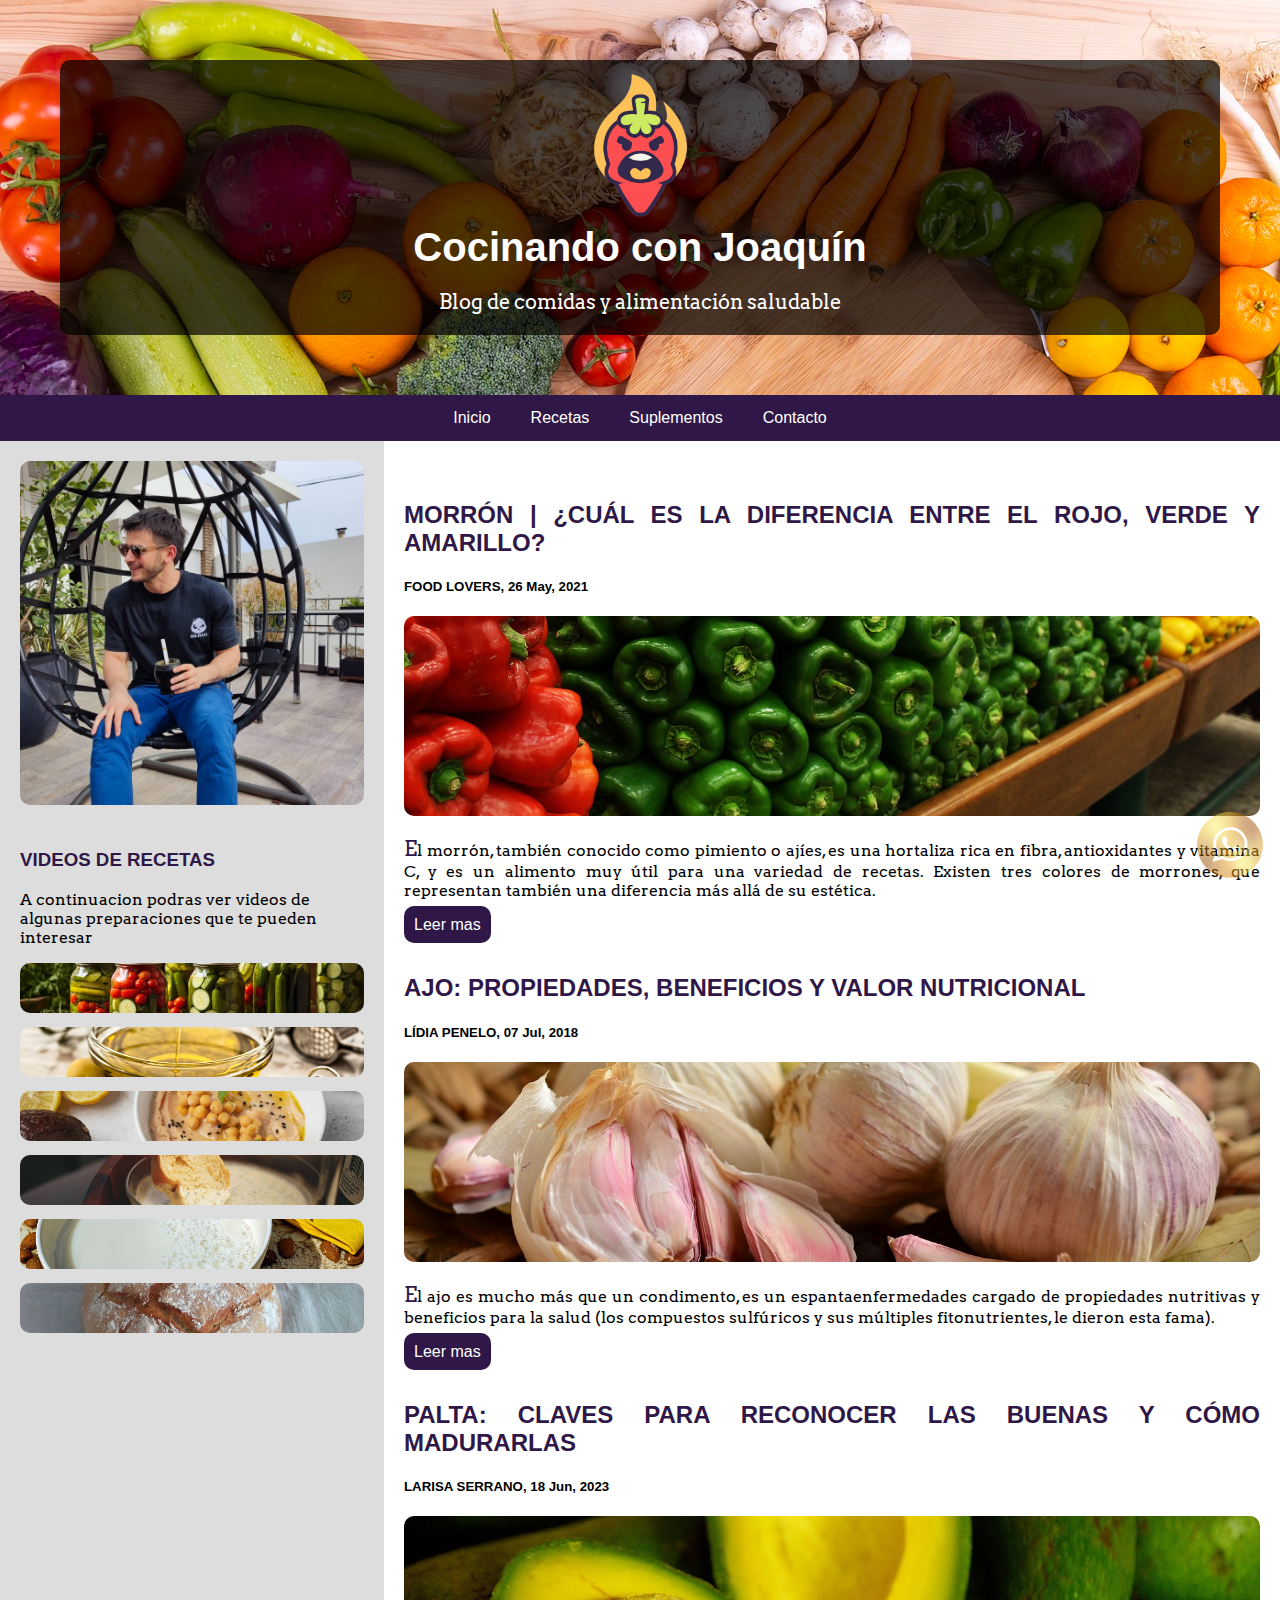
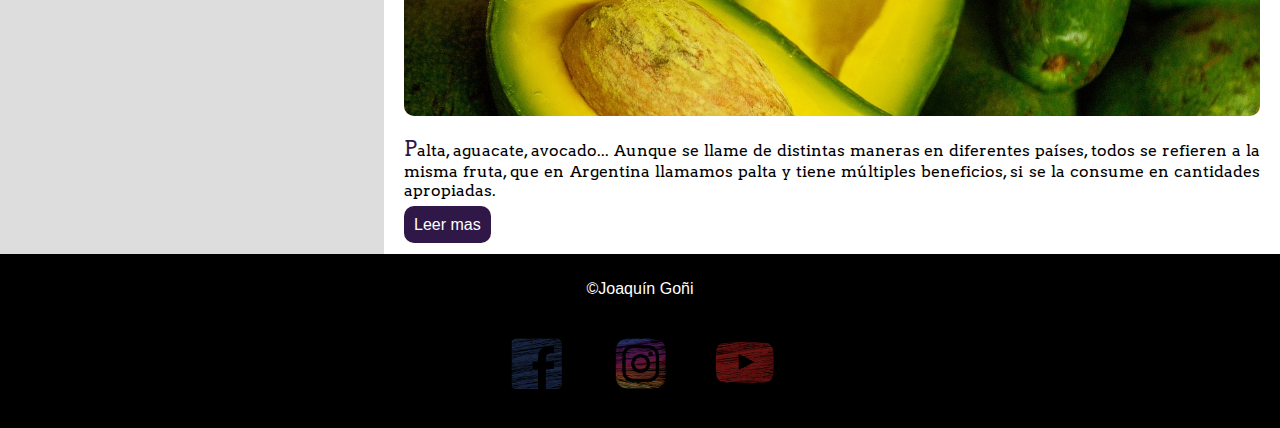
<file: index.html>
<!DOCTYPE html>
<html lang="es">
<head>
    <meta charset="UTF-8">
    <meta name="description" content="Blog de cocina">
    <meta name="keywords" content="Comida, recetas, ingredientes">
    <meta name="author" content="Joaquin Goñi"> 
    <meta name="viewport" content="width=device-width, initial-scale=1.0">
    <link rel="icon" type="image/jpg" href="./img/iconoweb.jpg">
    <link rel="stylesheet" href="./css/styles.css">
    <script>
        alert("Bienvenidos a Potrero Digital")
    </script>
    <title>Cocinando con Joaquín</title>
</head>
<body>
    <!-- Header -->
    <header>
        <div>
        <img src="./img/logo.png" alt="Logo" height="150px">
        <h1>Cocinando con Joaquín</h1>
        <p>Blog de comidas y alimentación saludable</p>
        </div>
    </header>

    <!-- Navegador -->
    <nav class="navbar">
        <a href="index.html">Inicio</a>
        <a href="recetas.html">Recetas</a>
        <a href="suplementos.html">Suplementos</a>
        <a href="contacto.html">Contacto</a>
    </nav>
    
    <!-- Aside -->
    <div class="row">
        <aside>
            <div class="flip-card">
                <div class="flip-card-inner">
                    <div class="flip-card-front">
                        <img src="./img/yo.jpg" alt="Foto Joaquín" width="100%">
                    </div>
                    <div class="flip-card-back">
                        <h2>Joaquín Goñi</h2>
                        <p>Mi nombre es Joaquín Goñi y este es el trabajo final para el curso de front-end de Potrero Digital</p>
                    </div>
                </div>
            </div>

            <h3>Videos de recetas</h3>
            <p>A continuacion podras ver videos de algunas preparaciones que te pueden interesar</p>

            <a href="https://www.youtube.com/watch?v=pst2-7aOPtg" class="video-link" target="_blank">
                <h4>Pepinos en Vinagre</h4>
                <img src="./img/video1.jpg" alt="Video 1" class="video-img">
            </a>
            <a href="https://www.youtube.com/watch?v=THLV8eQx--0" class="video-link" target="_blank">
                <h4>Aceite de Oliva</h4>
                <img src="./img/aceiteoliva.jpg" alt="Video 2" class="video-img">
            </a>
            <a href="https://www.youtube.com/watch?v=_zeG2g94GAo" class="video-link" target="_blank">
                <h4>Hummus de Garbanzo</h4>
                <img src="./img/hummus.jpg" alt="Video 3" class="video-img">
            </a>
            <a href="https://www.youtube.com/watch?v=2HsB21ntUUs" class="video-link" target="_blank">
                <h4>Alioli Casero</h4>
                <img src="./img/alioli.jpg" alt="Video 4" class="video-img">
            </a>
            <a href="https://www.youtube.com/watch?v=JAgIOpF8g0c" class="video-link" target="_blank">
                <h4>Leche de Almendras</h4>
                <img src="./img/lechealmendras.jpg" alt="Video 5" class="video-img">
            </a>
            <a href="https://www.youtube.com/watch?v=GRwfWx4167E" class="video-link" target="_blank">
                <h4>Pan de Masa Madre</h4>
                <img src="./img/pan.jpg" alt="Video 6" class="video-img">
            </a>
        </aside>
        <section class="main">
            <article>
                <h2>Morrón | ¿Cuál es la diferencia entre el rojo, verde y amarillo?</h2>
                <h5>FOOD LOVERS, 26 May, 2021</h5>
                <img src="./img/morron2.jpg" alt="art 1">
                <p>El morrón, también conocido como pimiento o ajíes, es una hortaliza rica en fibra, antioxidantes y vitamina C, y es un alimento muy útil para una variedad de recetas. Existen tres colores de morrones, que representan también una diferencia más allá de su estética.</p>
                <a href="morron.html" class="read-more">Leer mas</a>
            </article>
            <article>
                <h2>Ajo: propiedades, beneficios y valor nutricional</h2>
                <h5>LÍDIA PENELO, 07 Jul, 2018</h5>
                <img src="./img/ajo.jpg" alt="art 1">
                <p>El ajo es mucho más que un condimento, es un espantaenfermedades cargado de propiedades nutritivas y beneficios para la salud (los compuestos sulfúricos y sus múltiples fitonutrientes, le dieron esta fama).</p>
                <a href="ajo.html" class="read-more">Leer mas</a>
            </article>
            <article>
                <h2>Palta: claves para reconocer las buenas y cómo madurarlas</h2>
                <h5>LARISA SERRANO, 18 Jun, 2023</h5>
                <img src="./img/palta.jpg" alt="art 1">
                <p>Palta, aguacate, avocado... Aunque se llame de distintas maneras en diferentes países, todos se refieren a la misma fruta, que en Argentina llamamos palta y tiene múltiples beneficios, si se la consume en cantidades apropiadas.</p>
                <a href="palta.html" class="read-more">Leer mas</a>
            </article>
        </section>

    </div>       <!--row-->

    <footer>
        <p>&copy;Joaquín Goñi</p>
        <a href="https://www.facebook.com/" target="_blank"> <img src="./img/facebook.webp" alt="FB"></a>
        <a href="https://www.instagram.com/" target="_blank"><img src="./img/instagram.webp" alt="IG"></a>
        <a href="https://www.youtube.com/" target="_blank"><img src="./img/youtube.webp" alt="YT"></a>
            
        <a href=" https://wa.me/+542914407583?text=¡Hola!" target="_blank"><img src="./img/whatsapp.webp" alt="WA" id="wa"></a>
    </footer>
    <script src="./js/script.js"></script>
</body>
</html>
</file>
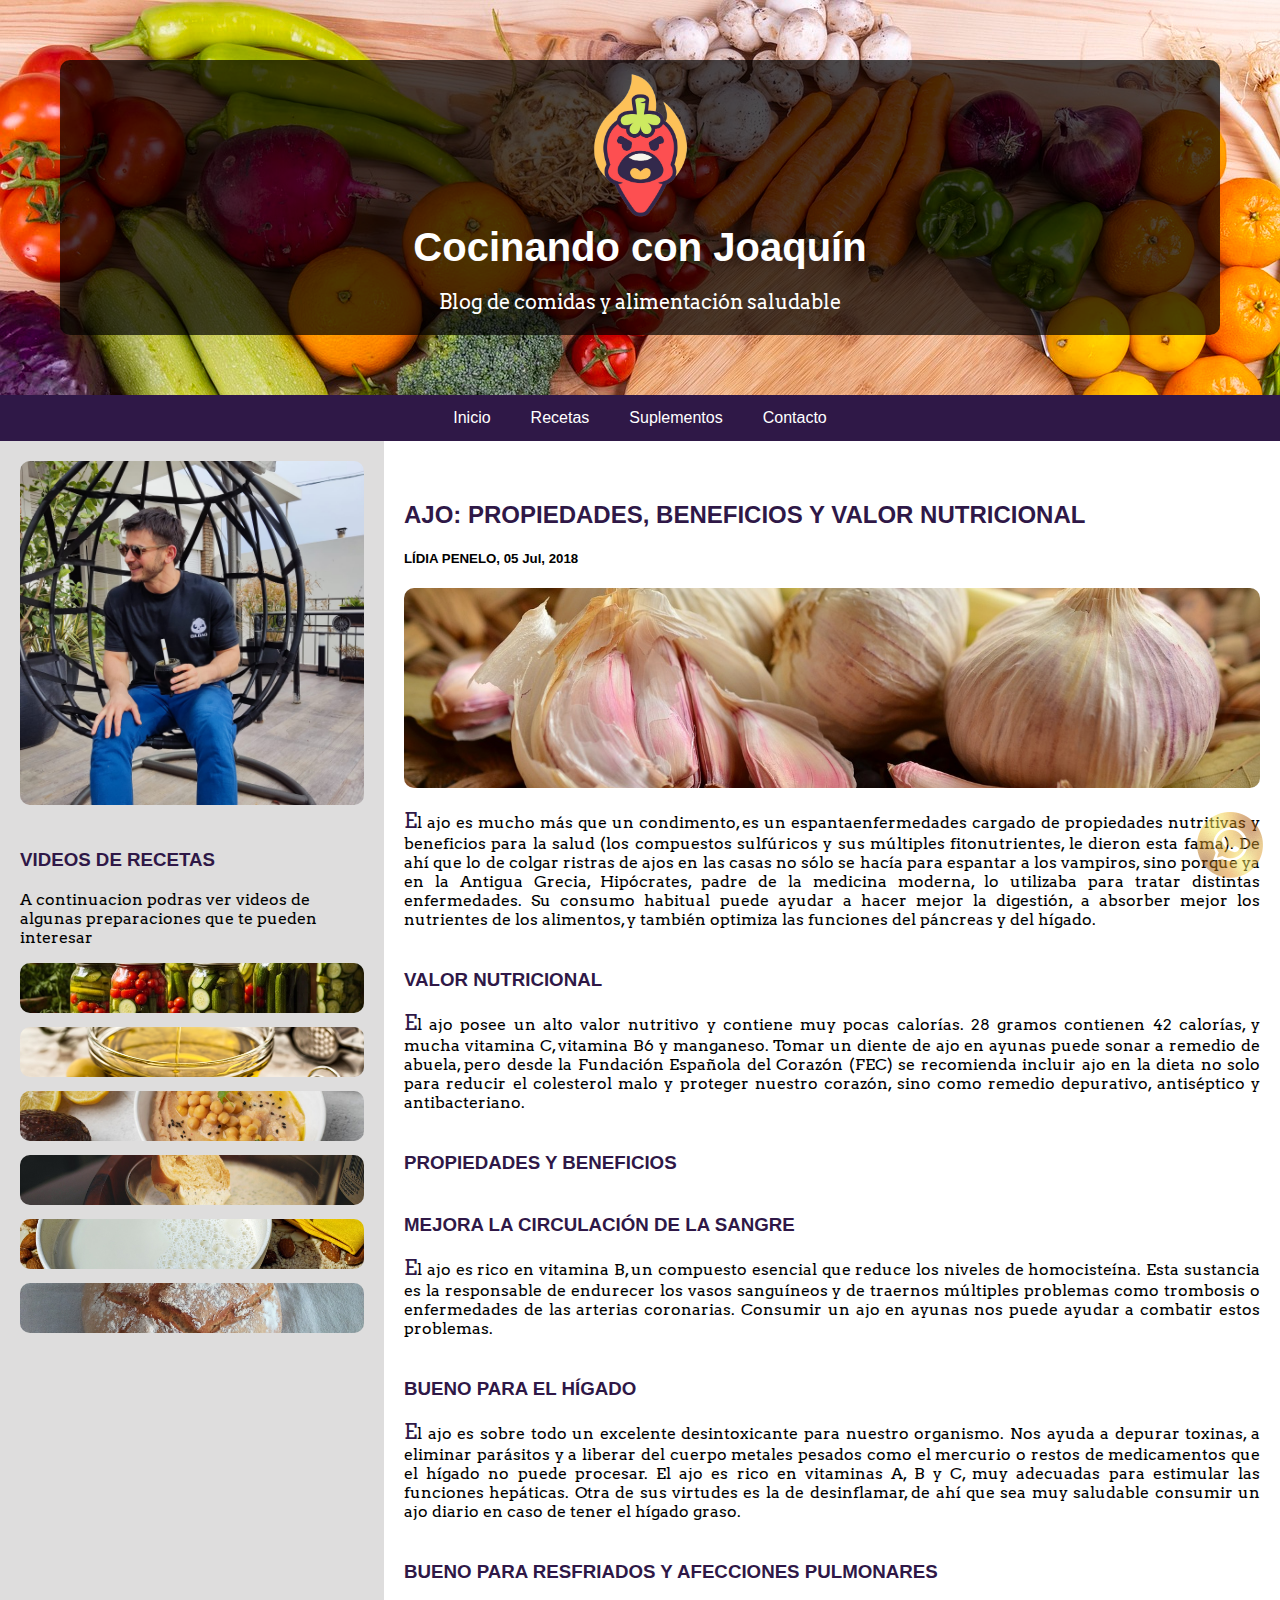
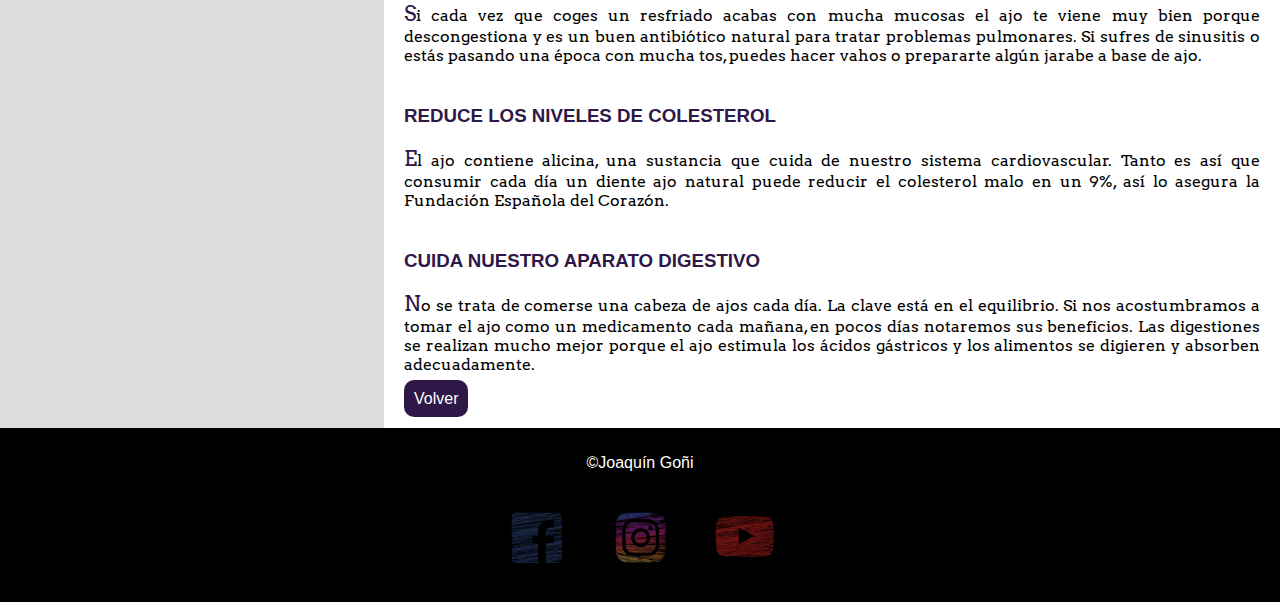
<file: ajo.html>
<!DOCTYPE html>
<html lang="es">
<head>
    <meta charset="UTF-8">
    <meta name="description" content="Blog de cocina">
    <meta name="keywords" content="Comida, recetas, ingredientes">
    <meta name="author" content="Joaquin Goñi"> 
    <meta name="viewport" content="width=device-width, initial-scale=1.0">
    <link rel="icon" type="image/jpg" href="./img/iconoweb.jpg">
    <link rel="stylesheet" href="./css/styles.css">
    <title>Cocinando con Joaquín</title>
</head>
<body>
    <!-- Header -->
    <header>
        <div>
        <img src="./img/logo.png" alt="Logo" height="150px">
        <h1>Cocinando con Joaquín</h1>
        <p>Blog de comidas y alimentación saludable</p>
        </div>
    </header>

    <!-- Navegador -->
    <nav class="navbar">
        <a href="index.html">Inicio</a>
        <a href="recetas.html">Recetas</a>
        <a href="suplementos.html">Suplementos</a>
        <a href="contacto.html">Contacto</a>
    </nav>
    
    <!-- Aside -->
    <div class="row">
        <aside>
            <div class="flip-card">
                <div class="flip-card-inner">
                    <div class="flip-card-front">
                        <img src="./img/yo.jpg" alt="Foto Joaquín" width="100%">
                    </div>
                    <div class="flip-card-back">
                        <h2>Joaquín Goñi</h2>
                        <p>Mi nombre es Joaquín Goñi y este es el trabajo final para el curso de front-end de Potrero Digital</p>
                    </div>
                </div>
            </div>

            <h3>Videos de recetas</h3>
            <p>A continuacion podras ver videos de algunas preparaciones que te pueden interesar</p>

            <a href="https://www.youtube.com/watch?v=pst2-7aOPtg" class="video-link" target="_blank">
                <h4>Pepinos en Vinagre</h4>
                <img src="./img/video1.jpg" alt="Video 1" class="video-img">
            </a>
            <a href="https://www.youtube.com/watch?v=THLV8eQx--0" class="video-link" target="_blank">
                <h4>Aceite de Oliva</h4>
                <img src="./img/aceiteoliva.jpg" alt="Video 2" class="video-img">
            </a>
            <a href="https://www.youtube.com/watch?v=_zeG2g94GAo" class="video-link" target="_blank">
                <h4>Hummus de Garbanzo</h4>
                <img src="./img/hummus.jpg" alt="Video 3" class="video-img">
            </a>
            <a href="https://www.youtube.com/watch?v=2HsB21ntUUs" class="video-link" target="_blank">
                <h4>Alioli Casero</h4>
                <img src="./img/alioli.jpg" alt="Video 4" class="video-img">
            </a>
            <a href="https://www.youtube.com/watch?v=JAgIOpF8g0c" class="video-link" target="_blank">
                <h4>Leche de Almendras</h4>
                <img src="./img/lechealmendras.jpg" alt="Video 5" class="video-img">
            </a>
            <a href="https://www.youtube.com/watch?v=GRwfWx4167E" class="video-link" target="_blank">
                <h4>Pan de Masa Madre</h4>
                <img src="./img/pan.jpg" alt="Video 6" class="video-img">
            </a>

        </aside>
        <section class="main">
            <article>
                <h2>Ajo: propiedades, beneficios y valor nutricional</h2>
                <h5>LÍDIA PENELO, 05 Jul, 2018</h5>
                <img src="./img/ajo.jpg" alt="art 1">
                <p>El ajo es mucho más que un condimento, es un espantaenfermedades cargado de propiedades nutritivas y beneficios para la salud (los compuestos sulfúricos y sus múltiples fitonutrientes, le dieron esta fama). De ahí que lo de colgar ristras de ajos en las casas no sólo se hacía para espantar a los vampiros, sino porque ya en la Antigua Grecia, Hipócrates, padre de la medicina moderna, lo utilizaba para tratar distintas enfermedades. Su consumo habitual puede ayudar a hacer mejor la digestión, a absorber mejor los nutrientes de los alimentos, y también optimiza las funciones del páncreas y del hígado.</p>
                <h3>Valor nutricional</h3>
                <p>El ajo posee un alto valor nutritivo y contiene muy pocas calorías. 28 gramos contienen 42 calorías, y mucha vitamina C, vitamina B6 y manganeso. Tomar un diente de ajo en ayunas puede sonar a remedio de abuela, pero desde la Fundación Española del Corazón (FEC) se recomienda incluir ajo en la dieta no solo para reducir el colesterol malo y proteger nuestro corazón, sino como remedio depurativo, antiséptico y antibacteriano.</p>
                <h3>Propiedades y beneficios</h3>
                <h3>Mejora la circulación de la sangre</h3>
                <p>El ajo es rico en vitamina B, un compuesto esencial que reduce los niveles de homocisteína. Esta sustancia es la responsable de endurecer los vasos sanguíneos y de traernos múltiples problemas como trombosis o enfermedades de las arterias coronarias. Consumir un ajo en ayunas nos puede ayudar a combatir estos problemas.</p>
                <h3>Bueno para el hígado</h3>
                <p>El ajo es sobre todo un excelente desintoxicante para nuestro organismo. Nos ayuda a depurar toxinas, a eliminar parásitos y a liberar del cuerpo metales pesados como el mercurio o restos de medicamentos que el hígado no puede procesar. El ajo es rico en vitaminas A, B y C, muy adecuadas para estimular las funciones hepáticas. Otra de sus virtudes es la de desinflamar, de ahí que sea muy saludable consumir un ajo diario en caso de tener el hígado graso.</p>
                <h3>Bueno para resfriados y afecciones pulmonares</h3>
                <p>Si cada vez que coges un resfriado acabas con mucha mucosas el ajo te viene muy bien porque descongestiona y es un buen antibiótico natural para tratar problemas pulmonares. Si sufres de sinusitis o estás pasando una época con mucha tos, puedes hacer vahos o prepararte algún jarabe a base de ajo.</p>
                <h3>Reduce los niveles de colesterol</h3>
                <p>El ajo contiene alicina, una sustancia que cuida de nuestro sistema cardiovascular. Tanto es así que consumir cada día un diente ajo natural puede reducir el colesterol malo en un 9%, así lo asegura la Fundación Española del Corazón.</p>
                <h3>Cuida nuestro aparato digestivo</h3>
                <p>No se trata de comerse una cabeza de ajos cada día. La clave está en el equilibrio. Si nos acostumbramos a tomar el ajo como un medicamento cada mañana, en pocos días notaremos sus beneficios. Las digestiones se realizan mucho mejor porque el ajo estimula los ácidos gástricos y los alimentos se digieren y absorben adecuadamente.</p>
                <a href="index.html" class="read-more">Volver</a>
            </article>


    </div>       <!--row-->

    <footer>
        <p>&copy;Joaquín Goñi</p>
        <a href="https://www.facebook.com/" target="_blank"> <img src="./img/facebook.webp" alt="FB"></a>
        <a href="https://www.instagram.com/" target="_blank"><img src="./img/instagram.webp" alt="IG"></a>
        <a href="https://www.youtube.com/" target="_blank"><img src="./img/youtube.webp" alt="YT"></a>
            
        <a href=" https://wa.me/+542914407583?text=¡Hola!" target="_blank"><img src="./img/whatsapp.webp" alt="WA" id="wa"></a>
    </footer>
    <script src="./js/script.js"></script>
</body>
</html>
</file>
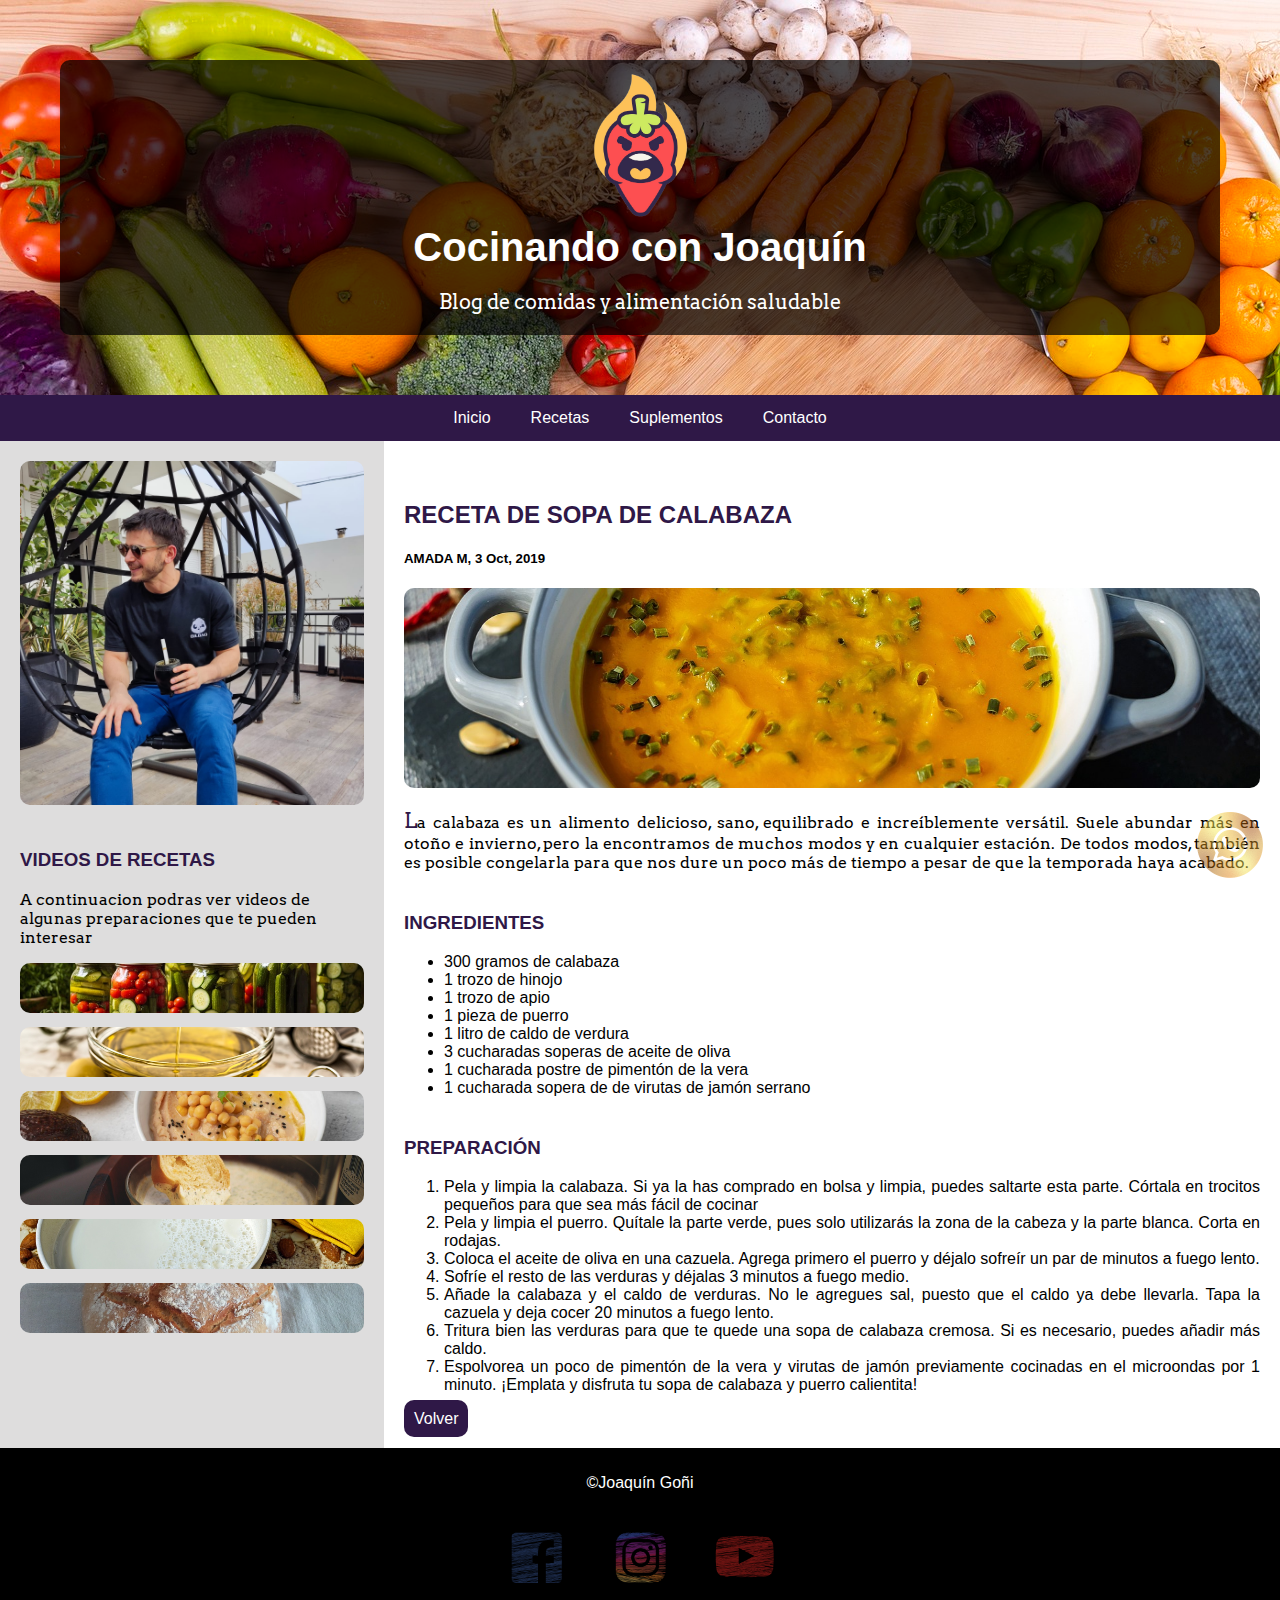
<file: calabaza.html>
<!DOCTYPE html>
<html lang="es">
<head>
    <meta charset="UTF-8">
    <meta name="description" content="Blog de cocina">
    <meta name="keywords" content="Comida, recetas, ingredientes">
    <meta name="author" content="Joaquin Goñi"> 
    <meta name="viewport" content="width=device-width, initial-scale=1.0">
    <link rel="icon" type="image/jpg" href="./img/iconoweb.jpg">
    <link rel="stylesheet" href="./css/styles.css">
    <title>Cocinando con Joaquín</title>
</head>
<body>
    <!-- Header -->
    <header>
        <div>
        <img src="./img/logo.png" alt="Logo" height="150px">
        <h1>Cocinando con Joaquín</h1>
        <p>Blog de comidas y alimentación saludable</p>
        </div>
    </header>

    <!-- Navegador -->
    <nav class="navbar">
        <a href="index.html">Inicio</a>
        <a href="recetas.html">Recetas</a>
        <a href="suplementos.html">Suplementos</a>
        <a href="contacto.html">Contacto</a>
    </nav>
    
    <!-- Aside -->
    <div class="row">
        <aside>
            <div class="flip-card">
                <div class="flip-card-inner">
                    <div class="flip-card-front">
                        <img src="./img/yo.jpg" alt="Foto Joaquín" width="100%">
                    </div>
                    <div class="flip-card-back">
                        <h2>Joaquín Goñi</h2>
                        <p>Mi nombre es Joaquín Goñi y este es el trabajo final para el curso de front-end de Potrero Digital</p>
                    </div>
                </div>
            </div>

            <h3>Videos de recetas</h3>
            <p>A continuacion podras ver videos de algunas preparaciones que te pueden interesar</p>

            <a href="https://www.youtube.com/watch?v=pst2-7aOPtg" class="video-link" target="_blank">
                <h4>Pepinos en Vinagre</h4>
                <img src="./img/video1.jpg" alt="Video 1" class="video-img">
            </a>
            <a href="https://www.youtube.com/watch?v=THLV8eQx--0" class="video-link" target="_blank">
                <h4>Aceite de Oliva</h4>
                <img src="./img/aceiteoliva.jpg" alt="Video 2" class="video-img">
            </a>
            <a href="https://www.youtube.com/watch?v=_zeG2g94GAo" class="video-link" target="_blank">
                <h4>Hummus de Garbanzo</h4>
                <img src="./img/hummus.jpg" alt="Video 3" class="video-img">
            </a>
            <a href="https://www.youtube.com/watch?v=2HsB21ntUUs" class="video-link" target="_blank">
                <h4>Alioli Casero</h4>
                <img src="./img/alioli.jpg" alt="Video 4" class="video-img">
            </a>
            <a href="https://www.youtube.com/watch?v=JAgIOpF8g0c" class="video-link" target="_blank">
                <h4>Leche de Almendras</h4>
                <img src="./img/lechealmendras.jpg" alt="Video 5" class="video-img">
            </a>
            <a href="https://www.youtube.com/watch?v=GRwfWx4167E" class="video-link" target="_blank">
                <h4>Pan de Masa Madre</h4>
                <img src="./img/pan.jpg" alt="Video 6" class="video-img">
            </a>

        </aside>
        <section class="main">
            <article>
                <h2>Receta de Sopa de calabaza</h2>
                <h5>AMADA M, 3 Oct, 2019</h5>
                <img src="./img/sopacalabaza.jpg" alt="art 1">
                <p>La calabaza es un alimento delicioso, sano, equilibrado e increíblemente versátil. Suele abundar más en otoño e invierno, pero la encontramos de muchos modos y en cualquier estación. De todos modos, también es posible congelarla para que nos dure un poco más de tiempo a pesar de que la temporada haya acabado.</p>
                <h3>Ingredientes</h3>
                <ul>
                    <li>300 gramos de calabaza</li>
                    <li>1 trozo de hinojo</li>
                    <li>1 trozo de apio</li>
                    <li>1 pieza de puerro</li>
                    <li>1 litro de caldo de verdura</li>
                    <li>3 cucharadas soperas de aceite de oliva</li>
                    <li>1 cucharada postre de pimentón de la vera</li>
                    <li>1 cucharada sopera de de virutas de jamón serrano</li>
                </ul>
                <h3>Preparación</h3>
                <ol>
                    <li>Pela y limpia la calabaza. Si ya la has comprado en bolsa y limpia, puedes saltarte esta parte. Córtala en trocitos pequeños para que sea más fácil de cocinar</li>
                    <li>Pela y limpia el puerro. Quítale la parte verde, pues solo utilizarás la zona de la cabeza y la parte blanca. Corta en rodajas.</li>
                    <li>Coloca el aceite de oliva en una cazuela. Agrega primero el puerro y déjalo sofreír un par de minutos a fuego lento.</li>
                    <li>Sofríe el resto de las verduras y déjalas 3 minutos a fuego medio.</li>
                    <li>Añade la calabaza y el caldo de verduras. No le agregues sal, puesto que el caldo ya debe llevarla. Tapa la cazuela y deja cocer 20 minutos a fuego lento.</li>
                    <li>Tritura bien las verduras para que te quede una sopa de calabaza cremosa. Si es necesario, puedes añadir más caldo.</li>
                    <li>Espolvorea un poco de pimentón de la vera y virutas de jamón previamente cocinadas en el microondas por 1 minuto. ¡Emplata y disfruta tu sopa de calabaza y puerro calientita!</li>
                </ol>
                <a href="recetas.html" class="read-more">Volver</a>
            </article>
        </section>

    </div>       <!--row-->

    <footer>
        <p>&copy;Joaquín Goñi</p>
        <a href="https://www.facebook.com/" target="_blank"> <img src="./img/facebook.webp" alt="FB"></a>
        <a href="https://www.instagram.com/" target="_blank"><img src="./img/instagram.webp" alt="IG"></a>
        <a href="https://www.youtube.com/" target="_blank"><img src="./img/youtube.webp" alt="YT"></a>
            
        <a href=" https://wa.me/+542914407583?text=¡Hola!" target="_blank"><img src="./img/whatsapp.webp" alt="WA" id="wa"></a>
    </footer>
    <script src="./js/script.js"></script>
</body>
</html>
</file>
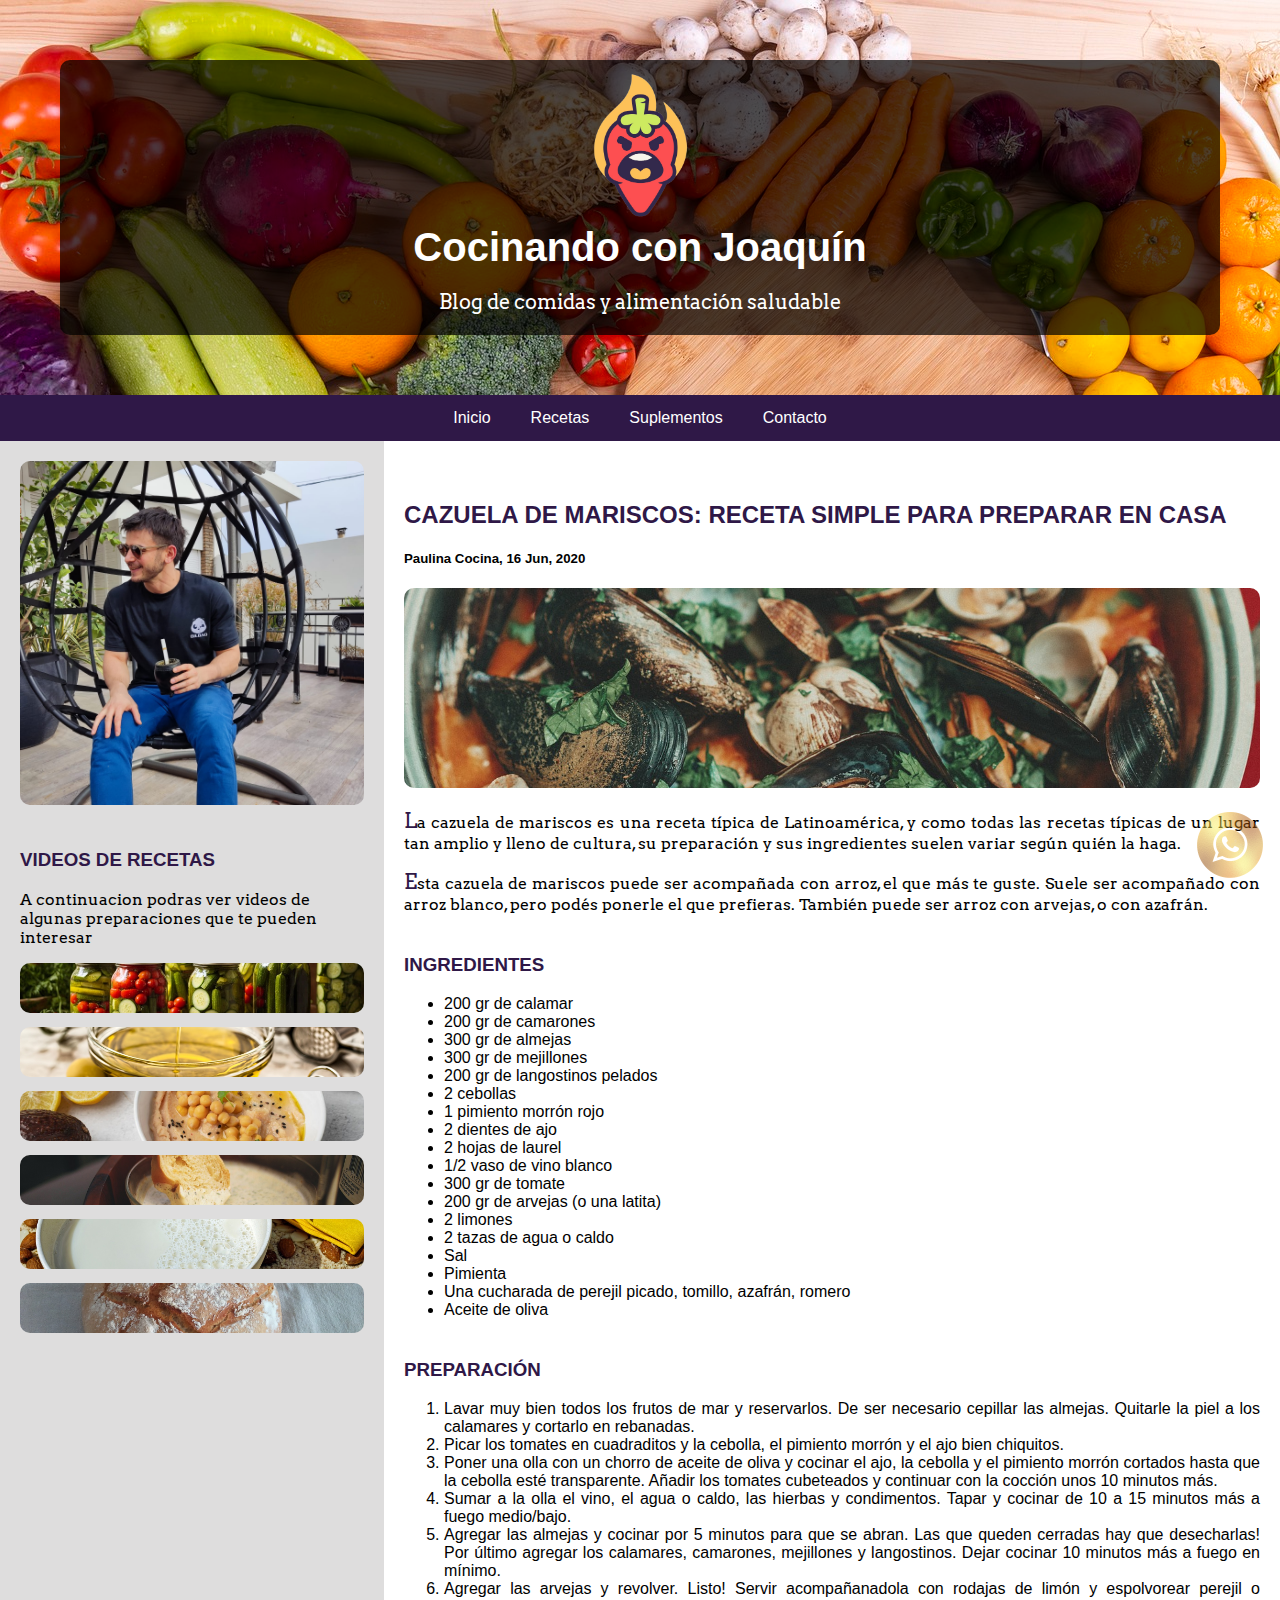
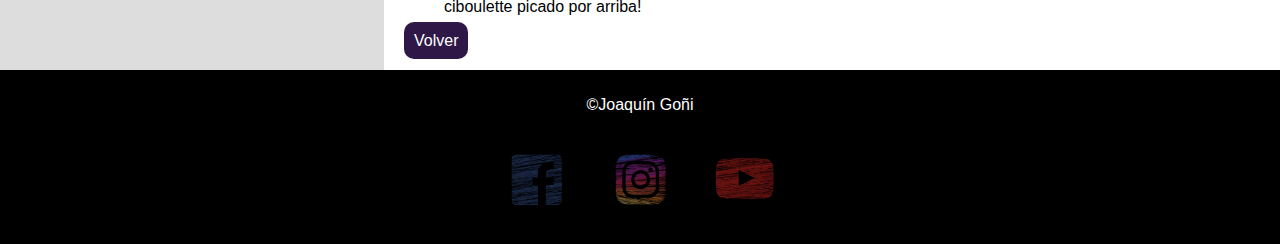
<file: cazuela.html>
<!DOCTYPE html>
<html lang="es">
<head>
    <meta charset="UTF-8">
    <meta name="description" content="Blog de cocina">
    <meta name="keywords" content="Comida, recetas, ingredientes">
    <meta name="author" content="Joaquin Goñi"> 
    <meta name="viewport" content="width=device-width, initial-scale=1.0">
    <link rel="icon" type="image/jpg" href="./img/iconoweb.jpg">
    <link rel="stylesheet" href="./css/styles.css">
    <title>Cocinando con Joaquín</title>
</head>
<body>
    <!-- Header -->
    <header>
        <div>
        <img src="./img/logo.png" alt="Logo" height="150px">
        <h1>Cocinando con Joaquín</h1>
        <p>Blog de comidas y alimentación saludable</p>
        </div>
    </header>

    <!-- Navegador -->
    <nav class="navbar">
        <a href="index.html">Inicio</a>
        <a href="recetas.html">Recetas</a>
        <a href="suplementos.html">Suplementos</a>
        <a href="contacto.html">Contacto</a>
    </nav>
    
    <!-- Aside -->
    <div class="row">
        <aside>
            <div class="flip-card">
                <div class="flip-card-inner">
                    <div class="flip-card-front">
                        <img src="./img/yo.jpg" alt="Foto Joaquín" width="100%">
                    </div>
                    <div class="flip-card-back">
                        <h2>Joaquín Goñi</h2>
                        <p>Mi nombre es Joaquín Goñi y este es el trabajo final para el curso de front-end de Potrero Digital</p>
                    </div>
                </div>
            </div>

            <h3>Videos de recetas</h3>
            <p>A continuacion podras ver videos de algunas preparaciones que te pueden interesar</p>

            <a href="https://www.youtube.com/watch?v=pst2-7aOPtg" class="video-link" target="_blank">
                <h4>Pepinos en Vinagre</h4>
                <img src="./img/video1.jpg" alt="Video 1" class="video-img">
            </a>
            <a href="https://www.youtube.com/watch?v=THLV8eQx--0" class="video-link" target="_blank">
                <h4>Aceite de Oliva</h4>
                <img src="./img/aceiteoliva.jpg" alt="Video 2" class="video-img">
            </a>
            <a href="https://www.youtube.com/watch?v=_zeG2g94GAo" class="video-link" target="_blank">
                <h4>Hummus de Garbanzo</h4>
                <img src="./img/hummus.jpg" alt="Video 3" class="video-img">
            </a>
            <a href="https://www.youtube.com/watch?v=2HsB21ntUUs" class="video-link" target="_blank">
                <h4>Alioli Casero</h4>
                <img src="./img/alioli.jpg" alt="Video 4" class="video-img">
            </a>
            <a href="https://www.youtube.com/watch?v=JAgIOpF8g0c" class="video-link" target="_blank">
                <h4>Leche de Almendras</h4>
                <img src="./img/lechealmendras.jpg" alt="Video 5" class="video-img">
            </a>
            <a href="https://www.youtube.com/watch?v=GRwfWx4167E" class="video-link" target="_blank">
                <h4>Pan de Masa Madre</h4>
                <img src="./img/pan.jpg" alt="Video 6" class="video-img">
            </a>

        </aside>
        <section class="main">
            <article>
                <h2>Cazuela de mariscos: Receta simple para preparar en casa</h2>
                <h5>Paulina Cocina, 16 Jun, 2020</h5>
                <img src="./img/cazuelamariscos.jpg" alt="art 1">
                <p>La cazuela de mariscos es una receta típica de Latinoamérica, y como todas las recetas típicas de un lugar tan amplio y lleno de cultura, su preparación y sus ingredientes suelen variar según quién la haga.</p>
                <p>Esta cazuela de mariscos puede ser acompañada con arroz, el que más te guste. Suele ser acompañado con arroz blanco, pero podés ponerle el que prefieras. También puede ser arroz con arvejas, o con azafrán.</p>
                <h3>ingredientes</h3>
                <ul>
                    <li>200 gr de calamar</li>
                    <li>200 gr de camarones</li>
                    <li>300 gr de almejas</li>
                    <li>300 gr de mejillones</li>
                    <li>200 gr de langostinos pelados</li>
                    <li>2 cebollas</li>
                    <li>1 pimiento morrón rojo</li>
                    <li>2 dientes de ajo</li>
                    <li>2 hojas de laurel</li>
                    <li>1/2 vaso de vino blanco</li>
                    <li>300 gr de tomate</li>
                    <li>200 gr de arvejas (o una latita)</li>
                    <li>2 limones</li>
                    <li>2 tazas de agua o caldo</li>
                    <li>Sal</li>
                    <li>Pimienta</li>
                    <li>Una cucharada de perejil picado, tomillo, azafrán, romero</li>
                    <li>Aceite de oliva</li>
                </ul>
                <h3>Preparación</h3>
                <ol>
                    <li>Lavar muy bien todos los frutos de mar y reservarlos. De ser necesario cepillar las almejas. Quitarle la piel a los calamares y cortarlo en rebanadas.</li>
                    <li>Picar los tomates en cuadraditos y la cebolla, el pimiento morrón y el ajo bien chiquitos.</li>
                    <li>Poner una olla con un chorro de aceite de oliva y cocinar el ajo, la cebolla y el pimiento morrón cortados hasta que la cebolla esté transparente. Añadir los tomates cubeteados y continuar con la cocción unos 10 minutos más.</li>
                    <li>Sumar a la olla el vino, el agua o caldo, las hierbas y condimentos. Tapar y cocinar de 10 a 15 minutos más a fuego medio/bajo.</li>
                    <li>Agregar las almejas y cocinar por 5 minutos para que se abran. Las que queden cerradas hay que desecharlas! Por último agregar los calamares, camarones, mejillones y langostinos. Dejar cocinar 10 minutos más a fuego en mínimo.</li>
                    <li>Agregar las arvejas y revolver. Listo! Servir acompañanadola con rodajas de limón y espolvorear perejil o ciboulette picado por arriba!</li>
                </ol>
                <a href="recetas.html" class="read-more">Volver</a>
            </article>
        </section>

    </div>       <!--row-->

    <footer>
        <p>&copy;Joaquín Goñi</p>
        <a href="https://www.facebook.com/" target="_blank"> <img src="./img/facebook.webp" alt="FB"></a>
        <a href="https://www.instagram.com/" target="_blank"><img src="./img/instagram.webp" alt="IG"></a>
        <a href="https://www.youtube.com/" target="_blank"><img src="./img/youtube.webp" alt="YT"></a>
            
        <a href=" https://wa.me/+542914407583?text=¡Hola!" target="_blank"><img src="./img/whatsapp.webp" alt="WA" id="wa"></a>
    </footer>
    <script src="./js/script.js"></script>
</body>
</html>
</file>
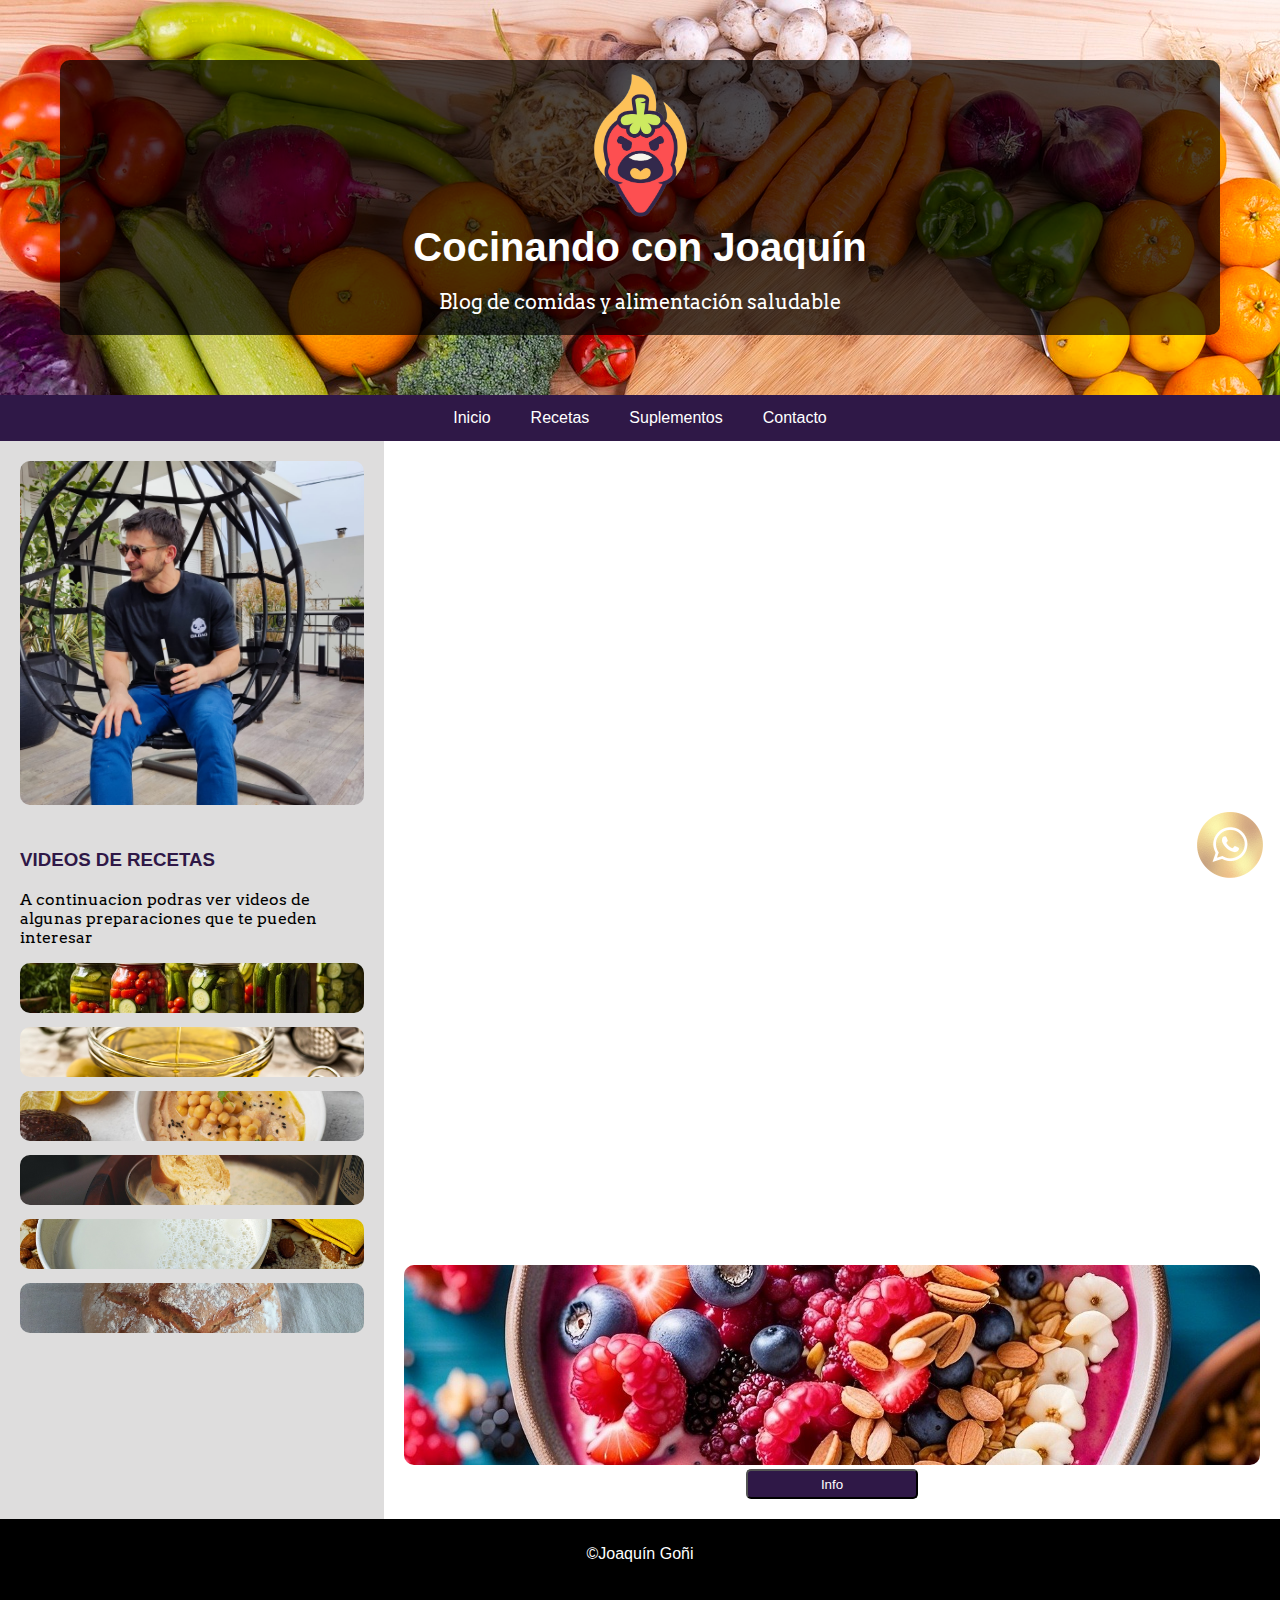
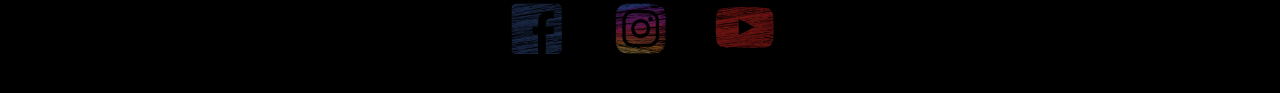
<file: contacto.html>
<!DOCTYPE html>
<html lang="es">
<head>
    <meta charset="UTF-8">
    <meta name="description" content="Blog de cocina">
    <meta name="keywords" content="Comida, recetas, ingredientes">
    <meta name="author" content="Joaquin Goñi"> 
    <meta name="viewport" content="width=device-width, initial-scale=1.0">
    <link rel="icon" type="image/jpg" href="./img/iconoweb.jpg">
    <script src="https://cdn.jsdelivr.net/npm/bootstrap@5.3.2/dist/js/bootstrap.bundle.min.js" integrity="sha384-C6RzsynM9kWDrMNeT87bh95OGNyZPhcTNXj1NW7RuBCsyN/o0jlpcV8Qyq46cDfL" crossorigin="anonymous"></script>
    <link rel="stylesheet" href="./css/styles.css">
    <title>Cocinando con Joaquín</title>
</head>
<body>
    <!-- Header -->
    <header>
        <div>
        <img src="./img/logo.png" alt="Logo" height="150px">
        <h1>Cocinando con Joaquín</h1>
        <p>Blog de comidas y alimentación saludable</p>
        </div>
    </header>

    <!-- Navegador -->
    <nav class="navbar">
        <a href="index.html">Inicio</a>
        <a href="recetas.html">Recetas</a>
        <a href="suplementos.html">Suplementos</a>
        <a href="contacto.html">Contacto</a>
    </nav>
    
    <!-- Aside -->
    <div class="row">
        <aside>
            <div class="flip-card">
                <div class="flip-card-inner">
                    <div class="flip-card-front">
                        <img src="./img/yo.jpg" alt="Foto Joaquín" width="100%">
                    </div>
                    <div class="flip-card-back">
                        <h2>Joaquín Goñi</h2>
                        <p>Mi nombre es Joaquín Goñi y este es el trabajo final para el curso de front-end de Potrero Digital</p>
                    </div>
                </div>
            </div>

            <h3>Videos de recetas</h3>
            <p>A continuacion podras ver videos de algunas preparaciones que te pueden interesar</p>

            <a href="https://www.youtube.com/watch?v=pst2-7aOPtg" class="video-link" target="_blank">
                <h4>Pepinos en Vinagre</h4>
                <img src="./img/video1.jpg" alt="Video 1" class="video-img">
            </a>
            <a href="https://www.youtube.com/watch?v=THLV8eQx--0" class="video-link" target="_blank">
                <h4>Aceite de Oliva</h4>
                <img src="./img/aceiteoliva.jpg" alt="Video 2" class="video-img">
            </a>
            <a href="https://www.youtube.com/watch?v=_zeG2g94GAo" class="video-link" target="_blank">
                <h4>Hummus de Garbanzo</h4>
                <img src="./img/hummus.jpg" alt="Video 3" class="video-img">
            </a>
            <a href="https://www.youtube.com/watch?v=2HsB21ntUUs" class="video-link" target="_blank">
                <h4>Alioli Casero</h4>
                <img src="./img/alioli.jpg" alt="Video 4" class="video-img">
            </a>
            <a href="https://www.youtube.com/watch?v=JAgIOpF8g0c" class="video-link" target="_blank">
                <h4>Leche de Almendras</h4>
                <img src="./img/lechealmendras.jpg" alt="Video 5" class="video-img">
            </a>
            <a href="https://www.youtube.com/watch?v=GRwfWx4167E" class="video-link" target="_blank">
                <h4>Pan de Masa Madre</h4>
                <img src="./img/pan.jpg" alt="Video 6" class="video-img">
            </a>
        </aside>
        <section class="main">
            <article>
                <iframe src="https://docs.google.com/forms/d/e/1FAIpQLSc1u05bh-bhWN7ZPVw0eXLle7liAnlaG6o8FoUIj6bJYWragg/viewform?embedded=true" width="100%" height="800" frameborder="0" marginheight="0" marginwidth="0">Cargando…</iframe>
                <img src="./img/cereal.jpg" alt="cereal">
                <div class="info">
                    <button onclick="info()" class="colorboton">Info</button>
                </div>
            </article>
        </section>

    </div>       <!--row-->

    <footer>
        <p>&copy;Joaquín Goñi</p>
        <a href="https://www.facebook.com/" target="_blank"> <img src="./img/facebook.webp" alt="FB"></a>
        <a href="https://www.instagram.com/" target="_blank"><img src="./img/instagram.webp" alt="IG"></a>
        <a href="https://www.youtube.com/" target="_blank"><img src="./img/youtube.webp" alt="YT"></a>
        
            
        <a href=" https://wa.me/+542914407583?text=¡Hola!" target="_blank"><img src="./img/whatsapp.webp" alt="WA" id="wa"></a>
    </footer>
    <script src="./js/script.js"></script>
</body>
</html>
</file>
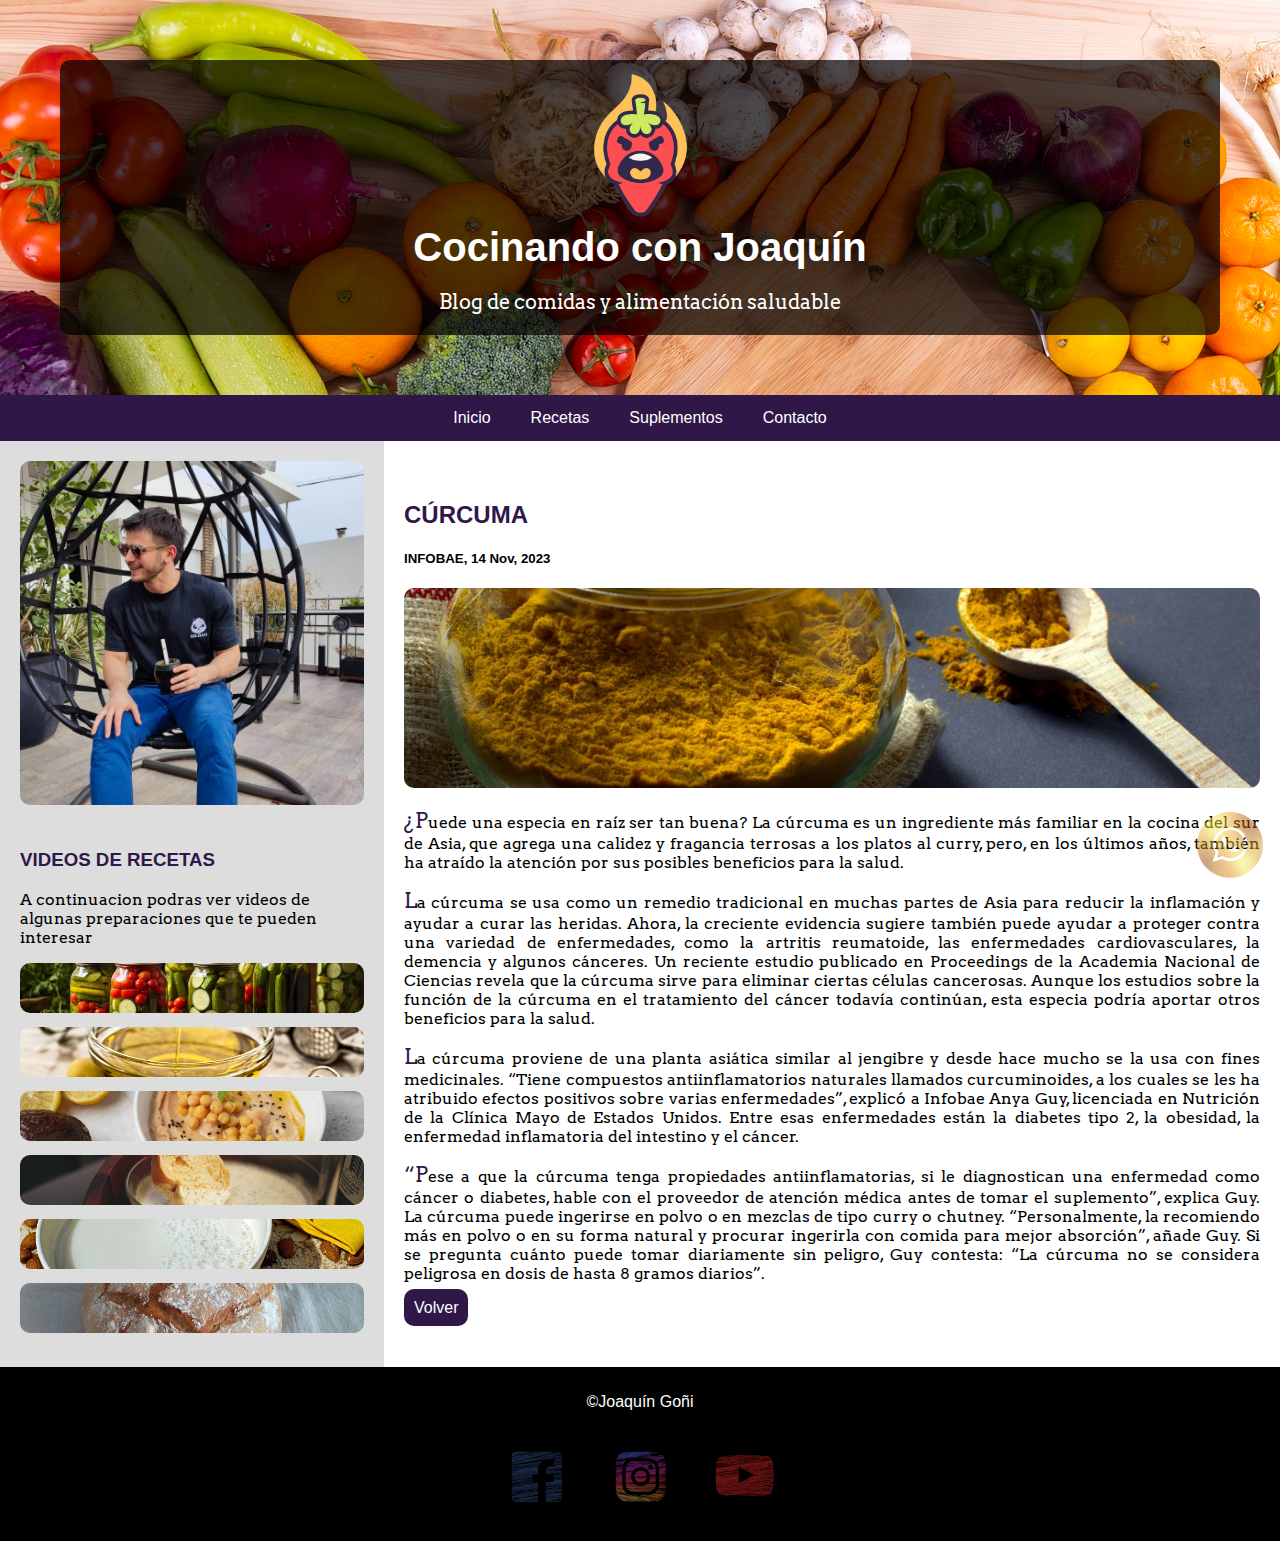
<file: curcuma.html>
<!DOCTYPE html>
<html lang="es">
<head>
    <meta charset="UTF-8">
    <meta name="description" content="Blog de cocina">
    <meta name="keywords" content="Comida, recetas, ingredientes">
    <meta name="author" content="Joaquin Goñi"> 
    <meta name="viewport" content="width=device-width, initial-scale=1.0">
    <link rel="icon" type="image/jpg" href="./img/iconoweb.jpg">
    <link rel="stylesheet" href="./css/styles.css">
    <title>Cocinando con Joaquín</title>
</head>
<body>
    <!-- Header -->
    <header>
        <div>
        <img src="./img/logo.png" alt="Logo" height="150px">
        <h1>Cocinando con Joaquín</h1>
        <p>Blog de comidas y alimentación saludable</p>
        </div>
    </header>

    <!-- Navegador -->
    <nav class="navbar">
        <a href="index.html">Inicio</a>
        <a href="recetas.html">Recetas</a>
        <a href="suplementos.html">Suplementos</a>
        <a href="contacto.html">Contacto</a>
    </nav>
    
    <!-- Aside -->
    <div class="row">
        <aside>
            <div class="flip-card">
                <div class="flip-card-inner">
                    <div class="flip-card-front">
                        <img src="./img/yo.jpg" alt="Foto Joaquín" width="100%">
                    </div>
                    <div class="flip-card-back">
                        <h2>Joaquín Goñi</h2>
                        <p>Mi nombre es Joaquín Goñi y este es el trabajo final para el curso de front-end de Potrero Digital</p>
                    </div>
                </div>
            </div>

            <h3>Videos de recetas</h3>
            <p>A continuacion podras ver videos de algunas preparaciones que te pueden interesar</p>

            <a href="https://www.youtube.com/watch?v=pst2-7aOPtg" class="video-link" target="_blank">
                <h4>Pepinos en Vinagre</h4>
                <img src="./img/video1.jpg" alt="Video 1" class="video-img">
            </a>
            <a href="https://www.youtube.com/watch?v=THLV8eQx--0" class="video-link" target="_blank">
                <h4>Aceite de Oliva</h4>
                <img src="./img/aceiteoliva.jpg" alt="Video 2" class="video-img">
            </a>
            <a href="https://www.youtube.com/watch?v=_zeG2g94GAo" class="video-link" target="_blank">
                <h4>Hummus de Garbanzo</h4>
                <img src="./img/hummus.jpg" alt="Video 3" class="video-img">
            </a>
            <a href="https://www.youtube.com/watch?v=2HsB21ntUUs" class="video-link" target="_blank">
                <h4>Alioli Casero</h4>
                <img src="./img/alioli.jpg" alt="Video 4" class="video-img">
            </a>
            <a href="https://www.youtube.com/watch?v=JAgIOpF8g0c" class="video-link" target="_blank">
                <h4>Leche de Almendras</h4>
                <img src="./img/lechealmendras.jpg" alt="Video 5" class="video-img">
            </a>
            <a href="https://www.youtube.com/watch?v=GRwfWx4167E" class="video-link" target="_blank">
                <h4>Pan de Masa Madre</h4>
                <img src="./img/pan.jpg" alt="Video 6" class="video-img">
            </a>

        </aside>
        <section class="main">
            <article>
                <h2>Cúrcuma</h2>
                <h5>INFOBAE, 14 Nov, 2023</h5>
                <img src="./img/curcuma.jpg" alt="art 1">
                <p>¿Puede una especia en raíz ser tan buena? La cúrcuma es un ingrediente más familiar en la cocina del sur de Asia, que agrega una calidez y fragancia terrosas a los platos al curry, pero, en los últimos años, también ha atraído la atención por sus posibles beneficios para la salud.</p>
                <p>La cúrcuma se usa como un remedio tradicional en muchas partes de Asia para reducir la inflamación y ayudar a curar las heridas. Ahora, la creciente evidencia sugiere también puede ayudar a proteger contra una variedad de enfermedades, como la artritis reumatoide, las enfermedades cardiovasculares, la demencia y algunos cánceres. Un reciente estudio publicado en Proceedings de la Academia Nacional de Ciencias revela que la cúrcuma sirve para eliminar ciertas células cancerosas. Aunque los estudios sobre la función de la cúrcuma en el tratamiento del cáncer todavía continúan, esta especia podría aportar otros beneficios para la salud.</p>
                <p>La cúrcuma proviene de una planta asiática similar al jengibre y desde hace mucho se la usa con fines medicinales. “Tiene compuestos antiinflamatorios naturales llamados curcuminoides, a los cuales se les ha atribuido efectos positivos sobre varias enfermedades”, explicó a Infobae Anya Guy, licenciada en Nutrición de la Clínica Mayo de Estados Unidos. Entre esas enfermedades están la diabetes tipo 2, la obesidad, la enfermedad inflamatoria del intestino y el cáncer.</p>
                <p>“Pese a que la cúrcuma tenga propiedades antiinflamatorias, si le diagnostican una enfermedad como cáncer o diabetes, hable con el proveedor de atención médica antes de tomar el suplemento”, explica Guy. La cúrcuma puede ingerirse en polvo o en mezclas de tipo curry o chutney. “Personalmente, la recomiendo más en polvo o en su forma natural y procurar ingerirla con comida para mejor absorción”, añade Guy. Si se pregunta cuánto puede tomar diariamente sin peligro, Guy contesta: “La cúrcuma no se considera peligrosa en dosis de hasta 8 gramos diarios”.</p>
                <a href="suplementos.html" class="read-more">Volver</a>
            </article>
            
        </section>

    </div>       <!--row-->

    <footer>
        <p>&copy;Joaquín Goñi</p>
        <a href="https://www.facebook.com/" target="_blank"> <img src="./img/facebook.webp" alt="FB"></a>
        <a href="https://www.instagram.com/" target="_blank"><img src="./img/instagram.webp" alt="IG"></a>
        <a href="https://www.youtube.com/" target="_blank"><img src="./img/youtube.webp" alt="YT"></a>
            
        <a href=" https://wa.me/+542914407583?text=¡Hola!" target="_blank"><img src="./img/whatsapp.webp" alt="WA" id="wa"></a>
    </footer>
    <script src="./js/script.js"></script>
</body>
</html>
</file>
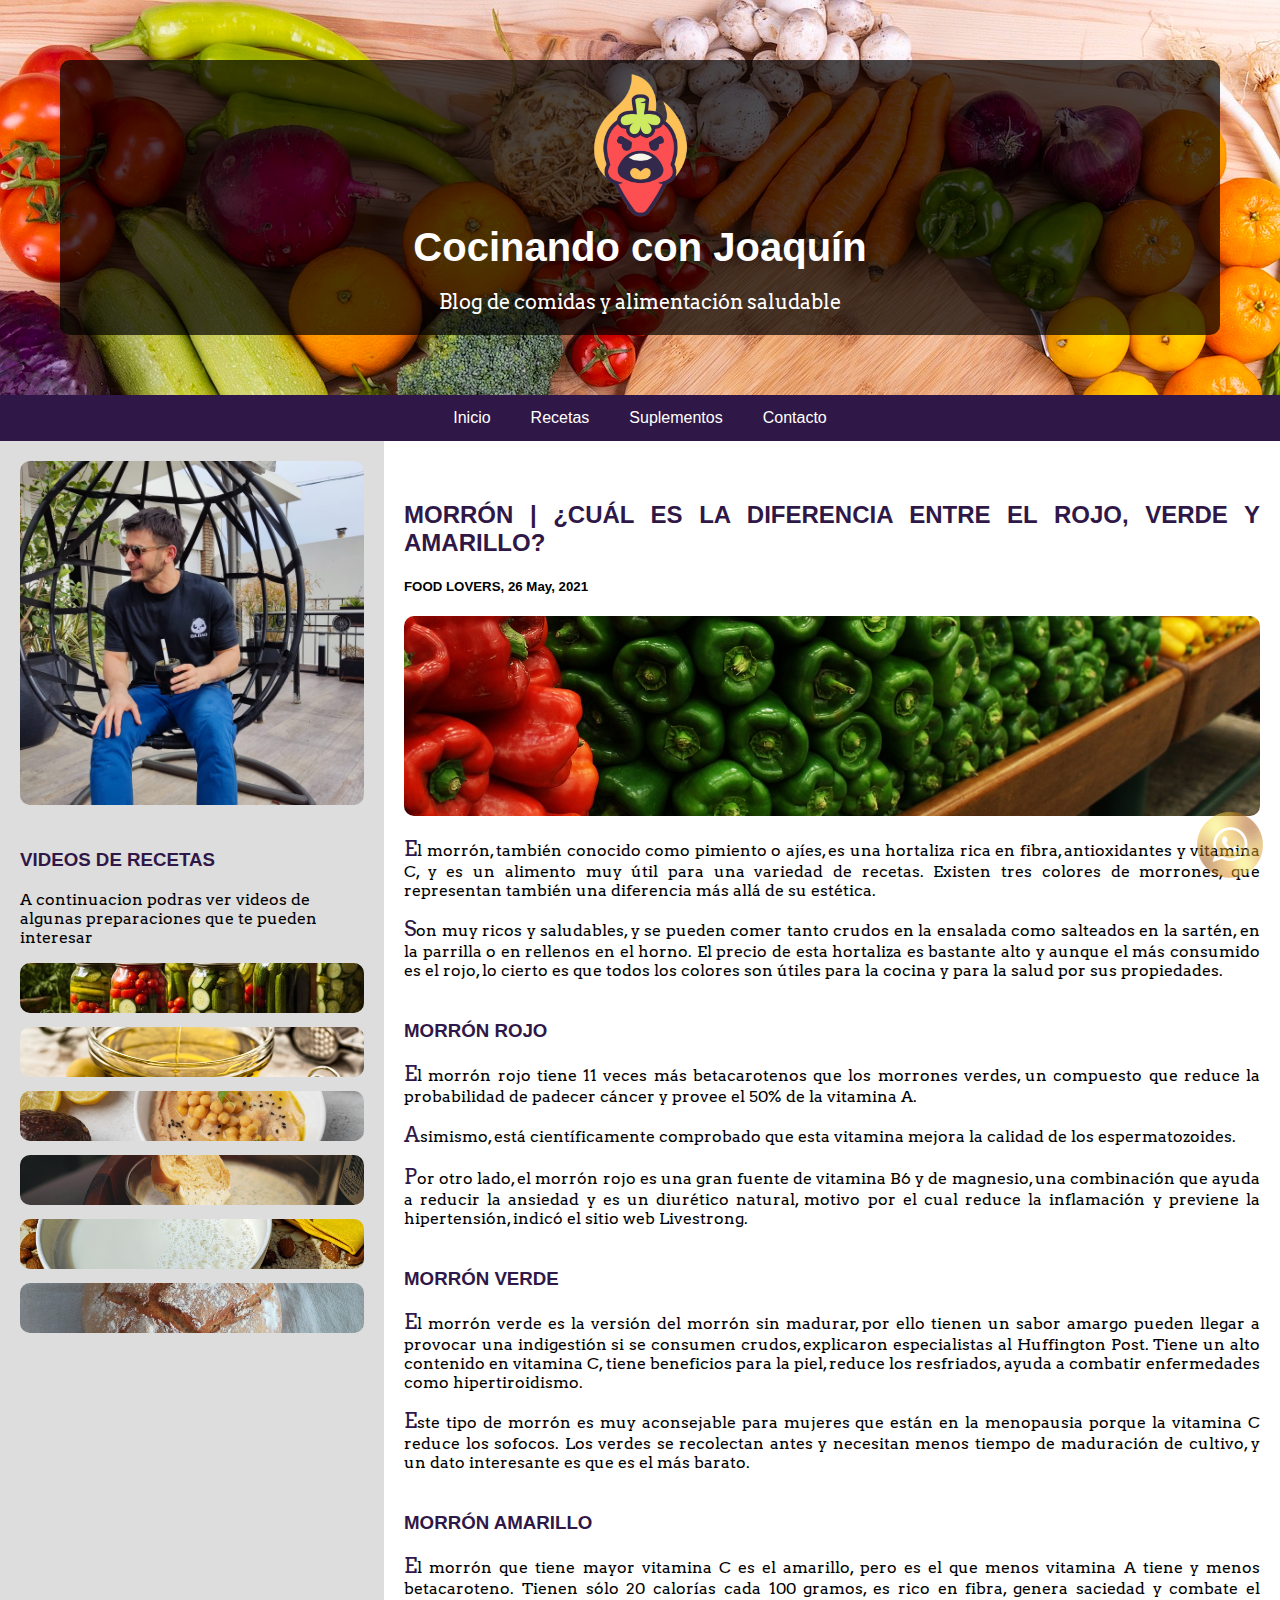
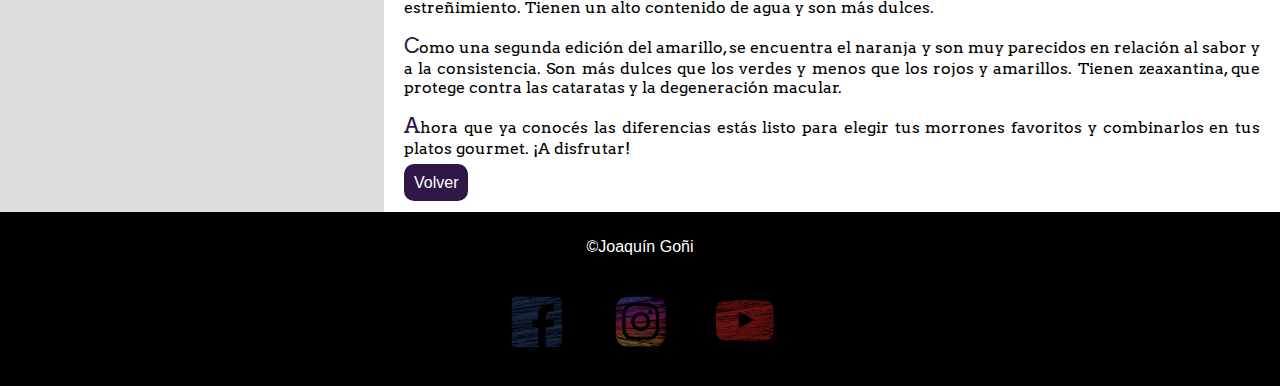
<file: morron.html>
<!DOCTYPE html>
<html lang="es">
<head>
    <meta charset="UTF-8">
    <meta name="description" content="Blog de cocina">
    <meta name="keywords" content="Comida, recetas, ingredientes">
    <meta name="author" content="Joaquin Goñi"> 
    <meta name="viewport" content="width=device-width, initial-scale=1.0">
    <link rel="icon" type="image/jpg" href="./img/iconoweb.jpg">
    <link rel="stylesheet" href="./css/styles.css">
    <title>Cocinando con Joaquín</title>
</head>
<body>
    <!-- Header -->
    <header>
        <div>
        <img src="./img/logo.png" alt="Logo" height="150px">
        <h1>Cocinando con Joaquín</h1>
        <p>Blog de comidas y alimentación saludable</p>
        </div>
    </header>

    <!-- Navegador -->
    <nav class="navbar">
        <a href="index.html">Inicio</a>
        <a href="recetas.html">Recetas</a>
        <a href="suplementos.html">Suplementos</a>
        <a href="contacto.html">Contacto</a>
    </nav>
    
    <!-- Aside -->
    <div class="row">
        <aside>
            <div class="flip-card">
                <div class="flip-card-inner">
                    <div class="flip-card-front">
                        <img src="./img/yo.jpg" alt="Foto Joaquín" width="100%">
                    </div>
                    <div class="flip-card-back">
                        <h2>Joaquín Goñi</h2>
                        <p>Mi nombre es Joaquín Goñi y este es el trabajo final para el curso de front-end de Potrero Digital</p>
                    </div>
                </div>
            </div>

            <h3>Videos de recetas</h3>
            <p>A continuacion podras ver videos de algunas preparaciones que te pueden interesar</p>

            <a href="https://www.youtube.com/watch?v=pst2-7aOPtg" class="video-link" target="_blank">
                <h4>Pepinos en Vinagre</h4>
                <img src="./img/video1.jpg" alt="Video 1" class="video-img">
            </a>
            <a href="https://www.youtube.com/watch?v=THLV8eQx--0" class="video-link" target="_blank">
                <h4>Aceite de Oliva</h4>
                <img src="./img/aceiteoliva.jpg" alt="Video 2" class="video-img">
            </a>
            <a href="https://www.youtube.com/watch?v=_zeG2g94GAo" class="video-link" target="_blank">
                <h4>Hummus de Garbanzo</h4>
                <img src="./img/hummus.jpg" alt="Video 3" class="video-img">
            </a>
            <a href="https://www.youtube.com/watch?v=2HsB21ntUUs" class="video-link" target="_blank">
                <h4>Alioli Casero</h4>
                <img src="./img/alioli.jpg" alt="Video 4" class="video-img">
            </a>
            <a href="https://www.youtube.com/watch?v=JAgIOpF8g0c" class="video-link" target="_blank">
                <h4>Leche de Almendras</h4>
                <img src="./img/lechealmendras.jpg" alt="Video 5" class="video-img">
            </a>
            <a href="https://www.youtube.com/watch?v=GRwfWx4167E" class="video-link" target="_blank">
                <h4>Pan de Masa Madre</h4>
                <img src="./img/pan.jpg" alt="Video 6" class="video-img">
            </a>

        </aside>
        <section class="main">
            <article>
                <h2>Morrón | ¿Cuál es la diferencia entre el rojo, verde y amarillo?</h2>
                <h5>FOOD LOVERS, 26 May, 2021</h5>
                <img src="./img/morron2.jpg" alt="art 1">
                <p>El morrón, también conocido como pimiento o ajíes, es una hortaliza rica en fibra, antioxidantes y vitamina C, y es un alimento muy útil para una variedad de recetas. Existen tres colores de morrones, que representan también una diferencia más allá de su estética.</p>
                <p>Son muy ricos y saludables, y se pueden comer tanto crudos en la ensalada como salteados en la sartén, en la parrilla o en rellenos en el horno. El precio de esta hortaliza es bastante alto y aunque el más consumido es el rojo, lo cierto es que todos los colores son útiles para la cocina y para la salud por sus propiedades.</p>
                <h3>Morrón rojo</h3>
                <p>El morrón rojo tiene 11 veces más betacarotenos que los morrones verdes, un compuesto que  reduce la probabilidad de padecer cáncer y provee el 50% de la vitamina A. </p>
                <p>Asimismo, está científicamente comprobado que esta vitamina mejora la calidad de los espermatozoides.</p>
                <p>Por otro lado, el morrón rojo es una gran fuente de vitamina B6 y de magnesio, una combinación que ayuda a reducir la ansiedad y es un diurético natural, motivo por el cual reduce la inflamación y previene la hipertensión, indicó el sitio web Livestrong.</p>
                <h3>Morrón verde</h3>
                <p>El morrón verde es la versión del morrón sin madurar, por ello tienen un sabor amargo pueden llegar a provocar una indigestión si se consumen crudos, explicaron especialistas al Huffington Post. Tiene un alto contenido en vitamina C, tiene beneficios para la piel, reduce los resfriados, ayuda a combatir enfermedades como hipertiroidismo.</p>
                <p>Este tipo de morrón es muy aconsejable para mujeres que están en la menopausia porque la vitamina C reduce los sofocos. Los verdes se recolectan antes y necesitan menos tiempo de maduración de cultivo, y un dato interesante es que es el más barato.</p>
                <h3>Morrón amarillo</h3>
                <p>El morrón que tiene mayor vitamina C es el amarillo, pero es el que menos vitamina A tiene y menos betacaroteno. Tienen sólo 20 calorías cada 100 gramos, es rico en fibra, genera saciedad y combate el estreñimiento. Tienen un alto contenido de agua y son más dulces.</p>
                <p>Como una segunda edición del amarillo, se encuentra el naranja y son muy parecidos en relación al sabor y a la consistencia. Son más dulces que los verdes y menos que los rojos y amarillos. Tienen zeaxantina, que protege contra las cataratas y la degeneración macular.</p>
                <p>Ahora que ya conocés las diferencias estás listo para elegir tus morrones favoritos y combinarlos en tus platos gourmet. ¡A disfrutar!</p>
                <a href="index.html" class="read-more">Volver</a>
            </article>


    </div>       <!--row-->

    <footer>
        <p>&copy;Joaquín Goñi</p>
        <a href="https://www.facebook.com/" target="_blank"> <img src="./img/facebook.webp" alt="FB"></a>
        <a href="https://www.instagram.com/" target="_blank"><img src="./img/instagram.webp" alt="IG"></a>
        <a href="https://www.youtube.com/" target="_blank"><img src="./img/youtube.webp" alt="YT"></a>
            
        <a href=" https://wa.me/+542914407583?text=¡Hola!" target="_blank"><img src="./img/whatsapp.webp" alt="WA" id="wa"></a>
    </footer>
    <script src="./js/script.js"></script>
</body>
</html>
</file>
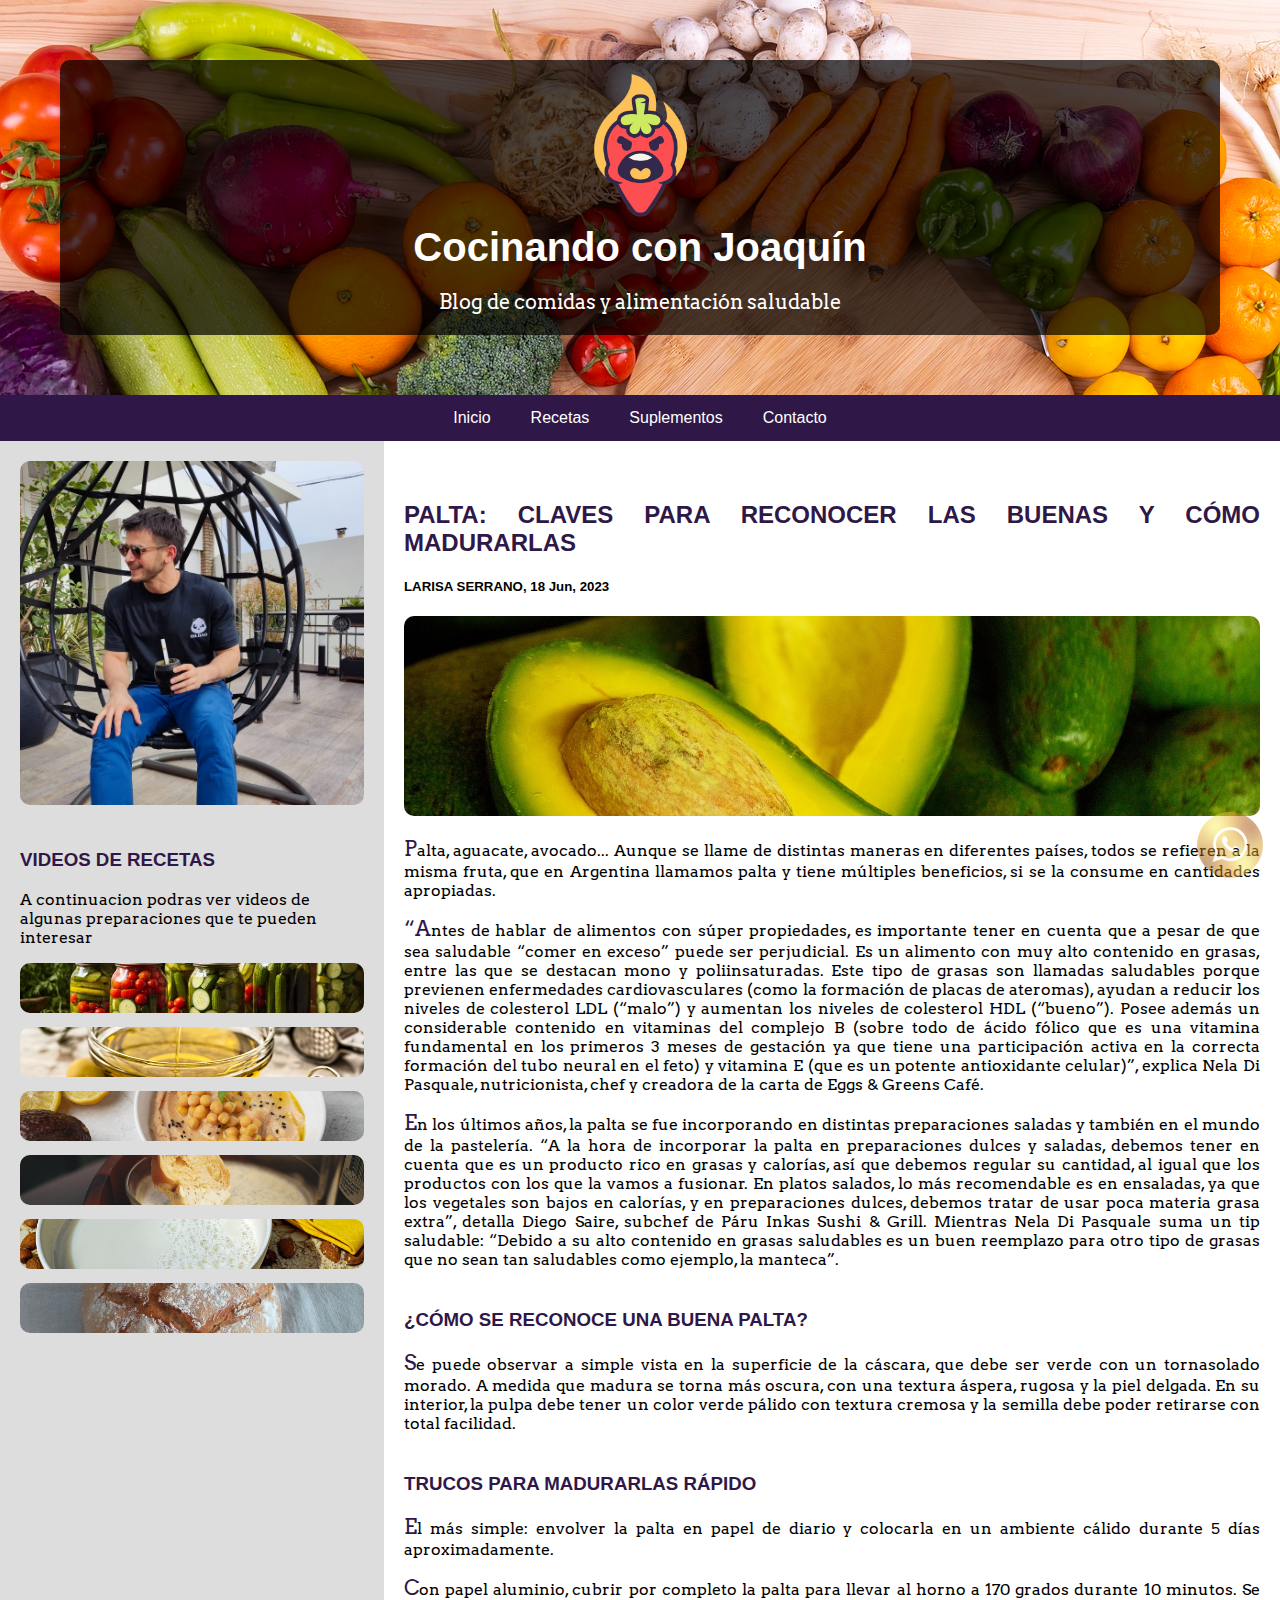
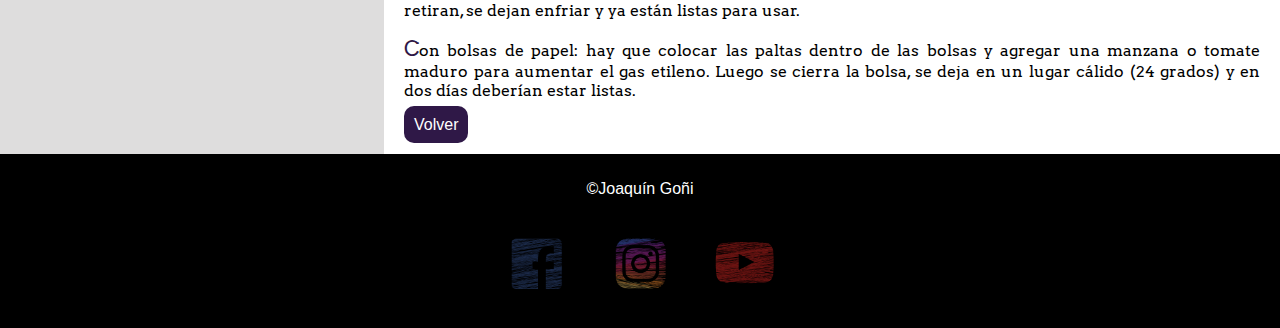
<file: palta.html>
<!DOCTYPE html>
<html lang="es">
<head>
    <meta charset="UTF-8">
    <meta name="description" content="Blog de cocina">
    <meta name="keywords" content="Comida, recetas, ingredientes">
    <meta name="author" content="Joaquin Goñi"> 
    <meta name="viewport" content="width=device-width, initial-scale=1.0">
    <link rel="icon" type="image/jpg" href="./img/iconoweb.jpg">
    <link rel="stylesheet" href="./css/styles.css">
    <title>Cocinando con Joaquín</title>
</head>
<body>
    <!-- Header -->
    <header>
        <div>
        <img src="./img/logo.png" alt="Logo" height="150px">
        <h1>Cocinando con Joaquín</h1>
        <p>Blog de comidas y alimentación saludable</p>
        </div>
    </header>

    <!-- Navegador -->
    <nav class="navbar">
        <a href="index.html">Inicio</a>
        <a href="recetas.html">Recetas</a>
        <a href="suplementos.html">Suplementos</a>
        <a href="contacto.html">Contacto</a>
    </nav>
    
    <!-- Aside -->
    <div class="row">
        <aside>
            <div class="flip-card">
                <div class="flip-card-inner">
                    <div class="flip-card-front">
                        <img src="./img/yo.jpg" alt="Foto Joaquín" width="100%">
                    </div>
                    <div class="flip-card-back">
                        <h2>Joaquín Goñi</h2>
                        <p>Mi nombre es Joaquín Goñi y este es el trabajo final para el curso de front-end de Potrero Digital</p>
                    </div>
                </div>
            </div>

            <h3>Videos de recetas</h3>
            <p>A continuacion podras ver videos de algunas preparaciones que te pueden interesar</p>

            <a href="https://www.youtube.com/watch?v=pst2-7aOPtg" class="video-link" target="_blank">
                <h4>Pepinos en Vinagre</h4>
                <img src="./img/video1.jpg" alt="Video 1" class="video-img">
            </a>
            <a href="https://www.youtube.com/watch?v=THLV8eQx--0" class="video-link" target="_blank">
                <h4>Aceite de Oliva</h4>
                <img src="./img/aceiteoliva.jpg" alt="Video 2" class="video-img">
            </a>
            <a href="https://www.youtube.com/watch?v=_zeG2g94GAo" class="video-link" target="_blank">
                <h4>Hummus de Garbanzo</h4>
                <img src="./img/hummus.jpg" alt="Video 3" class="video-img">
            </a>
            <a href="https://www.youtube.com/watch?v=2HsB21ntUUs" class="video-link" target="_blank">
                <h4>Alioli Casero</h4>
                <img src="./img/alioli.jpg" alt="Video 4" class="video-img">
            </a>
            <a href="https://www.youtube.com/watch?v=JAgIOpF8g0c" class="video-link" target="_blank">
                <h4>Leche de Almendras</h4>
                <img src="./img/lechealmendras.jpg" alt="Video 5" class="video-img">
            </a>
            <a href="https://www.youtube.com/watch?v=GRwfWx4167E" class="video-link" target="_blank">
                <h4>Pan de Masa Madre</h4>
                <img src="./img/pan.jpg" alt="Video 6" class="video-img">
            </a>

        </aside>
        <section class="main">
            <article>
                <h2>Palta: claves para reconocer las buenas y cómo madurarlas</h2>
                <h5>LARISA SERRANO, 18 Jun, 2023</h5>
                <img src="./img/palta.jpg" alt="art 1">
                <p>Palta, aguacate, avocado... Aunque se llame de distintas maneras en diferentes países, todos se refieren a la misma fruta, que en Argentina llamamos palta y tiene múltiples beneficios, si se la consume en cantidades apropiadas.</p>
                <p>“Antes de hablar de alimentos con súper propiedades, es importante tener en cuenta que a pesar de que sea saludable “comer en exceso” puede ser perjudicial. Es un alimento con muy alto contenido en grasas, entre las que se destacan mono y poliinsaturadas. Este tipo de grasas son llamadas saludables porque previenen enfermedades cardiovasculares (como la formación de placas de ateromas), ayudan a reducir los niveles de colesterol LDL (“malo”) y aumentan los niveles de colesterol HDL (“bueno”). Posee además un considerable contenido en vitaminas del complejo B (sobre todo de ácido fólico que es una vitamina fundamental en los primeros 3 meses de gestación ya que tiene una participación activa en la correcta formación del tubo neural en el feto) y vitamina E (que es un potente antioxidante celular)”, explica Nela Di Pasquale, nutricionista, chef y creadora de la carta de Eggs & Greens Café.</p>
                <p>En los últimos años, la palta se fue incorporando en distintas preparaciones saladas y también en el mundo de la pastelería. “A la hora de incorporar la palta en preparaciones dulces y saladas, debemos tener en cuenta que es un producto rico en grasas y calorías, así que debemos regular su cantidad, al igual que los productos con los que la vamos a fusionar. En platos salados, lo más recomendable es en ensaladas, ya que los vegetales son bajos en calorías, y en preparaciones dulces, debemos tratar de usar poca materia grasa extra”, detalla Diego Saire, subchef de Páru Inkas Sushi & Grill. Mientras Nela Di Pasquale suma un tip saludable: “Debido a su alto contenido en grasas saludables es un buen reemplazo para otro tipo de grasas que no sean tan saludables como ejemplo, la manteca”.</p>
                <h3>¿Cómo se reconoce una buena palta?</h3>
                <p>Se puede observar a simple vista en la superficie de la cáscara, que debe ser verde con un tornasolado morado. A medida que madura se torna más oscura, con una textura áspera, rugosa y la piel delgada. En su interior, la pulpa debe tener un color verde pálido con textura cremosa y la semilla debe poder retirarse con total facilidad.</p>
                <h3>Trucos para madurarlas rápido</h3>
                <p>El más simple: envolver la palta en papel de diario y colocarla en un ambiente cálido durante 5 días aproximadamente.</p>
                <p>Con papel aluminio, cubrir por completo la palta para llevar al horno a 170 grados durante 10 minutos. Se retiran, se dejan enfriar y ya están listas para usar.</p>
                <p>Con bolsas de papel: hay que colocar las paltas dentro de las bolsas y agregar una manzana o tomate maduro para aumentar el gas etileno. Luego se cierra la bolsa, se deja en un lugar cálido (24 grados) y en dos días deberían estar listas.</p>
                <a href="index.html" class="read-more">Volver</a>
            </article>
        </section>

    </div>       <!--row-->

    <footer>
        <p>&copy;Joaquín Goñi</p>
        <a href="https://www.facebook.com/" target="_blank"> <img src="./img/facebook.webp" alt="FB"></a>
        <a href="https://www.instagram.com/" target="_blank"><img src="./img/instagram.webp" alt="IG"></a>
        <a href="https://www.youtube.com/" target="_blank"><img src="./img/youtube.webp" alt="YT"></a>
            
        <a href=" https://wa.me/+542914407583?text=¡Hola!" target="_blank"><img src="./img/whatsapp.webp" alt="WA" id="wa"></a>
    </footer>
    <script src="./js/script.js"></script>
</body>
</html>
</file>
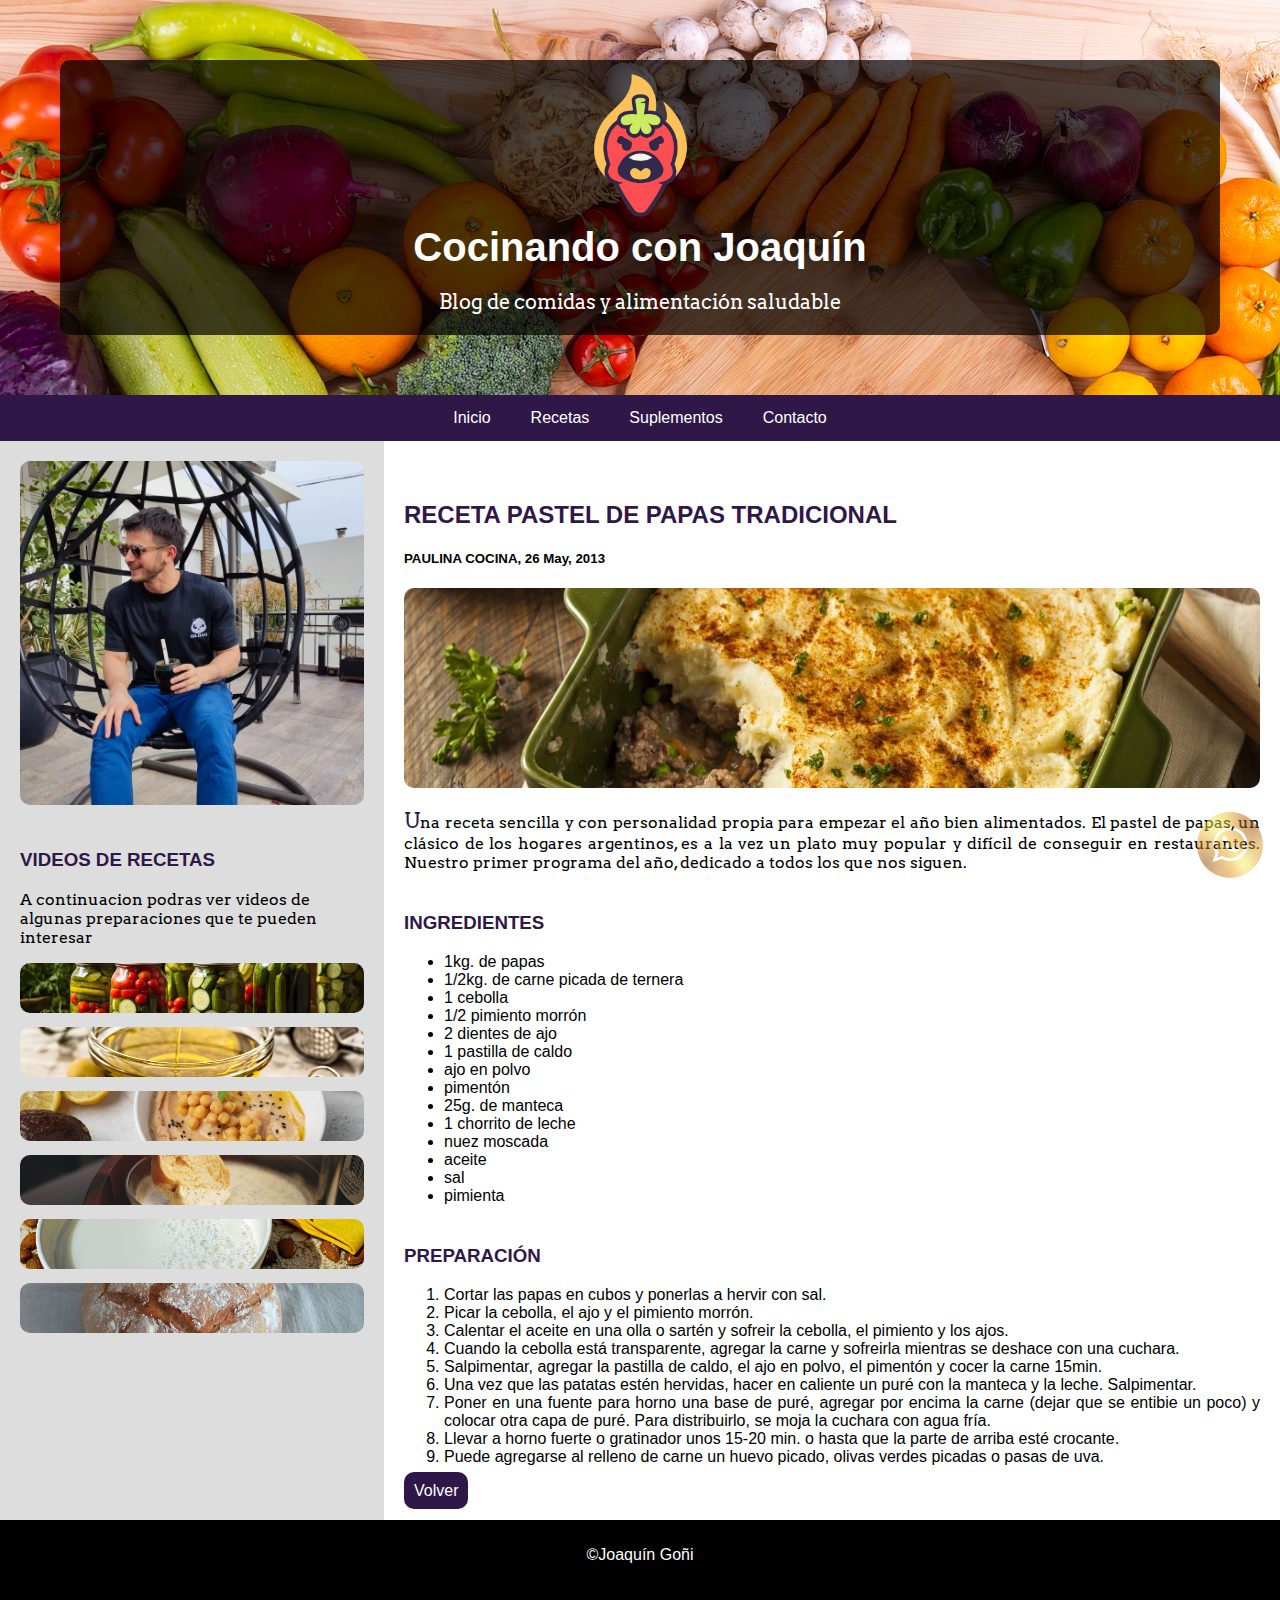
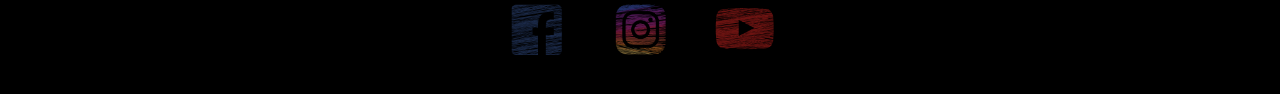
<file: pastel.html>
<!DOCTYPE html>
<html lang="es">
<head>
    <meta charset="UTF-8">
    <meta name="description" content="Blog de cocina">
    <meta name="keywords" content="Comida, recetas, ingredientes">
    <meta name="author" content="Joaquin Goñi"> 
    <meta name="viewport" content="width=device-width, initial-scale=1.0">
    <link rel="icon" type="image/jpg" href="./img/iconoweb.jpg">
    <link rel="stylesheet" href="./css/styles.css">
    <title>Cocinando con Joaquín</title>
</head>
<body>
    <!-- Header -->
    <header>
        <div>
        <img src="./img/logo.png" alt="Logo" height="150px">
        <h1>Cocinando con Joaquín</h1>
        <p>Blog de comidas y alimentación saludable</p>
        </div>
    </header>

    <!-- Navegador -->
    <nav class="navbar">
        <a href="index.html">Inicio</a>
        <a href="recetas.html">Recetas</a>
        <a href="suplementos.html">Suplementos</a>
        <a href="contacto.html">Contacto</a>
    </nav>
    
    <!-- Aside -->
    <div class="row">
        <aside>
            <div class="flip-card">
                <div class="flip-card-inner">
                    <div class="flip-card-front">
                        <img src="./img/yo.jpg" alt="Foto Joaquín" width="100%">
                    </div>
                    <div class="flip-card-back">
                        <h2>Joaquín Goñi</h2>
                        <p>Mi nombre es Joaquín Goñi y este es el trabajo final para el curso de front-end de Potrero Digital</p>
                    </div>
                </div>
            </div>

            <h3>Videos de recetas</h3>
            <p>A continuacion podras ver videos de algunas preparaciones que te pueden interesar</p>

            <a href="https://www.youtube.com/watch?v=pst2-7aOPtg" class="video-link" target="_blank">
                <h4>Pepinos en Vinagre</h4>
                <img src="./img/video1.jpg" alt="Video 1" class="video-img">
            </a>
            <a href="https://www.youtube.com/watch?v=THLV8eQx--0" class="video-link" target="_blank">
                <h4>Aceite de Oliva</h4>
                <img src="./img/aceiteoliva.jpg" alt="Video 2" class="video-img">
            </a>
            <a href="https://www.youtube.com/watch?v=_zeG2g94GAo" class="video-link" target="_blank">
                <h4>Hummus de Garbanzo</h4>
                <img src="./img/hummus.jpg" alt="Video 3" class="video-img">
            </a>
            <a href="https://www.youtube.com/watch?v=2HsB21ntUUs" class="video-link" target="_blank">
                <h4>Alioli Casero</h4>
                <img src="./img/alioli.jpg" alt="Video 4" class="video-img">
            </a>
            <a href="https://www.youtube.com/watch?v=JAgIOpF8g0c" class="video-link" target="_blank">
                <h4>Leche de Almendras</h4>
                <img src="./img/lechealmendras.jpg" alt="Video 5" class="video-img">
            </a>
            <a href="https://www.youtube.com/watch?v=GRwfWx4167E" class="video-link" target="_blank">
                <h4>Pan de Masa Madre</h4>
                <img src="./img/pan.jpg" alt="Video 6" class="video-img">
            </a>

        </aside>
        <section class="main">
            <article>
                <h2>Receta Pastel de Papas tradicional</h2>
                <h5>PAULINA COCINA, 26 May, 2013</h5>
                <img src="./img/pasteldepapa.jpg" alt="art 1">
                <p>Una receta sencilla y con personalidad propia para empezar el año bien alimentados. El pastel de papas, un clásico de los hogares argentinos, es a la vez un plato muy popular y difícil de conseguir en restaurantes. Nuestro primer programa del año, dedicado a todos los que nos siguen.</p>
                <h3>Ingredientes</h3>
                <ul>
                    <li>1kg. de papas</li>
                    <li>1/2kg. de carne picada de ternera</li>
                    <li>1 cebolla</li>
                    <li>1/2 pimiento morrón</li>
                    <li>2 dientes de ajo</li>
                    <li>1 pastilla de caldo</li>
                    <li>ajo en polvo</li>
                    <li>pimentón</li>
                    <li>25g. de manteca</li>
                    <li>1 chorrito de leche</li>
                    <li>nuez moscada</li>
                    <li>aceite</li>
                    <li>sal</li>
                    <li>pimienta</li>
                </ul>
                <h3>Preparación</h3>
                <ol>
                    <li>Cortar las papas en cubos y ponerlas a hervir con sal.</li>
                    <li>Picar la cebolla, el ajo y el pimiento morrón.</li>
                    <li>Calentar el aceite en una olla o sartén y sofreir la cebolla, el pimiento y los ajos.</li>
                    <li>Cuando la cebolla está transparente, agregar la carne y sofreirla mientras se deshace con una cuchara.</li>
                    <li>Salpimentar, agregar la pastilla de caldo, el ajo en polvo, el pimentón y cocer la carne 15min.</li>
                    <li>Una vez que las patatas estén hervidas, hacer en caliente un puré con la manteca y la leche. Salpimentar.</li>
                    <li>Poner en una fuente para horno una base de puré, agregar por encima la carne (dejar que se entibie un poco) y colocar otra capa de puré. Para distribuirlo, se moja la cuchara con agua fría.</li>
                    <li>Llevar a horno fuerte o gratinador unos 15-20 min. o hasta que la parte de arriba esté crocante.</li>
                    <li>Puede agregarse al relleno de carne un huevo picado, olivas verdes picadas o pasas de uva.</li>
                </ol>
                <a href="recetas.html" class="read-more">Volver</a>
            </article>
        </section>

    </div>       <!--row-->

    <footer>
        <p>&copy;Joaquín Goñi</p>
        <a href="https://www.facebook.com/" target="_blank"> <img src="./img/facebook.webp" alt="FB"></a>
        <a href="https://www.instagram.com/" target="_blank"><img src="./img/instagram.webp" alt="IG"></a>
        <a href="https://www.youtube.com/" target="_blank"><img src="./img/youtube.webp" alt="YT"></a>
            
        <a href=" https://wa.me/+542914407583?text=¡Hola!" target="_blank"><img src="./img/whatsapp.webp" alt="WA" id="wa"></a>
    </footer>
    <script src="./js/script.js"></script>
</body>
</html>
</file>
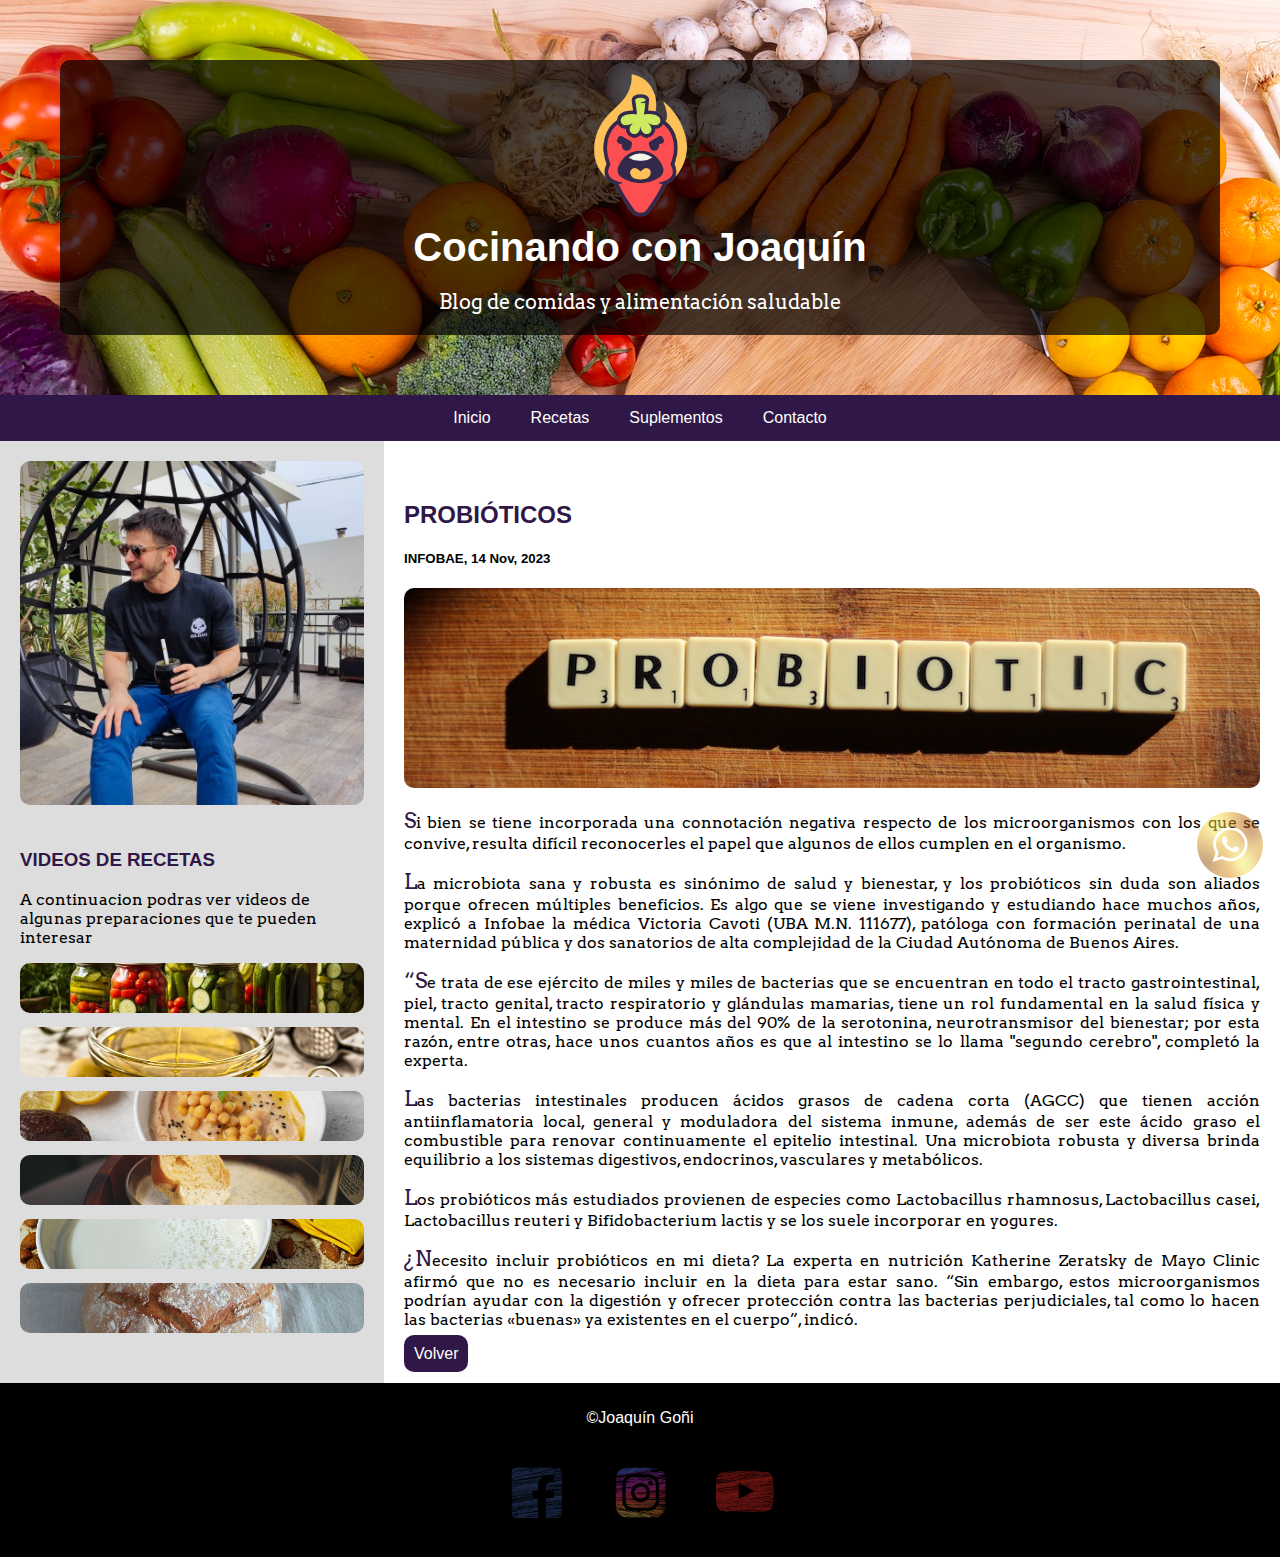
<file: probioticos.html>
<!DOCTYPE html>
<html lang="es">
<head>
    <meta charset="UTF-8">
    <meta name="description" content="Blog de cocina">
    <meta name="keywords" content="Comida, recetas, ingredientes">
    <meta name="author" content="Joaquin Goñi"> 
    <meta name="viewport" content="width=device-width, initial-scale=1.0">
    <link rel="icon" type="image/jpg" href="./img/iconoweb.jpg">
    <link rel="stylesheet" href="./css/styles.css">
    <title>Cocinando con Joaquín</title>
</head>
<body>
    <!-- Header -->
    <header>
        <div>
        <img src="./img/logo.png" alt="Logo" height="150px">
        <h1>Cocinando con Joaquín</h1>
        <p>Blog de comidas y alimentación saludable</p>
        </div>
    </header>

    <!-- Navegador -->
    <nav class="navbar">
        <a href="index.html">Inicio</a>
        <a href="recetas.html">Recetas</a>
        <a href="suplementos.html">Suplementos</a>
        <a href="contacto.html">Contacto</a>
    </nav>
    
    <!-- Aside -->
    <div class="row">
        <aside>
            <div class="flip-card">
                <div class="flip-card-inner">
                    <div class="flip-card-front">
                        <img src="./img/yo.jpg" alt="Foto Joaquín" width="100%">
                    </div>
                    <div class="flip-card-back">
                        <h2>Joaquín Goñi</h2>
                        <p>Mi nombre es Joaquín Goñi y este es el trabajo final para el curso de front-end de Potrero Digital</p>
                    </div>
                </div>
            </div>

            <h3>Videos de recetas</h3>
            <p>A continuacion podras ver videos de algunas preparaciones que te pueden interesar</p>

            <a href="https://www.youtube.com/watch?v=pst2-7aOPtg" class="video-link" target="_blank">
                <h4>Pepinos en Vinagre</h4>
                <img src="./img/video1.jpg" alt="Video 1" class="video-img">
            </a>
            <a href="https://www.youtube.com/watch?v=THLV8eQx--0" class="video-link" target="_blank">
                <h4>Aceite de Oliva</h4>
                <img src="./img/aceiteoliva.jpg" alt="Video 2" class="video-img">
            </a>
            <a href="https://www.youtube.com/watch?v=_zeG2g94GAo" class="video-link" target="_blank">
                <h4>Hummus de Garbanzo</h4>
                <img src="./img/hummus.jpg" alt="Video 3" class="video-img">
            </a>
            <a href="https://www.youtube.com/watch?v=2HsB21ntUUs" class="video-link" target="_blank">
                <h4>Alioli Casero</h4>
                <img src="./img/alioli.jpg" alt="Video 4" class="video-img">
            </a>
            <a href="https://www.youtube.com/watch?v=JAgIOpF8g0c" class="video-link" target="_blank">
                <h4>Leche de Almendras</h4>
                <img src="./img/lechealmendras.jpg" alt="Video 5" class="video-img">
            </a>
            <a href="https://www.youtube.com/watch?v=GRwfWx4167E" class="video-link" target="_blank">
                <h4>Pan de Masa Madre</h4>
                <img src="./img/pan.jpg" alt="Video 6" class="video-img">
            </a>

        </aside>
        <section class="main">
            <article>
                <h2>Probióticos</h2>
                <h5>INFOBAE, 14 Nov, 2023</h5>
                <img src="./img/probioticos.jpg" alt="art 3">
                <p>Si bien se tiene incorporada una connotación negativa respecto de los microorganismos con los que se convive, resulta difícil reconocerles el papel que algunos de ellos cumplen en el organismo.</p>
                <p>La microbiota sana y robusta es sinónimo de salud y bienestar, y los probióticos sin duda son aliados porque ofrecen múltiples beneficios. Es algo que se viene investigando y estudiando hace muchos años, explicó a Infobae la médica Victoria Cavoti (UBA M.N. 111677), patóloga con formación perinatal de una maternidad pública y dos sanatorios de alta complejidad de la Ciudad Autónoma de Buenos Aires.</p>
                <p>“Se trata de ese ejército de miles y miles de bacterias que se encuentran en todo el tracto gastrointestinal, piel, tracto genital, tracto respiratorio y glándulas mamarias, tiene un rol fundamental en la salud física y mental. En el intestino se produce más del 90% de la serotonina, neurotransmisor del bienestar; por esta razón, entre otras, hace unos cuantos años es que al intestino se lo llama "segundo cerebro", completó la experta.</p>
                <p>Las bacterias intestinales producen ácidos grasos de cadena corta (AGCC) que tienen acción antiinflamatoria local, general y moduladora del sistema inmune, además de ser este ácido graso el combustible para renovar continuamente el epitelio intestinal. Una microbiota robusta y diversa brinda equilibrio a los sistemas digestivos, endocrinos, vasculares y metabólicos.</p>
                <p>Los probióticos más estudiados provienen de especies como Lactobacillus rhamnosus, Lactobacillus casei, Lactobacillus reuteri y Bifidobacterium lactis y se los suele incorporar en yogures.</p>
                <p>¿Necesito incluir probióticos en mi dieta? La experta en nutrición Katherine Zeratsky de Mayo Clinic afirmó que no es necesario incluir en la dieta para estar sano. “Sin embargo, estos microorganismos podrían ayudar con la digestión y ofrecer protección contra las bacterias perjudiciales, tal como lo hacen las bacterias «buenas» ya existentes en el cuerpo”, indicó.</p>
                <a href="suplementos.html" class="read-more">Volver</a>
            </article>
        </section>

    </div>       <!--row-->

    <footer>
        <p>&copy;Joaquín Goñi</p>
        <a href="https://www.facebook.com/" target="_blank"> <img src="./img/facebook.webp" alt="FB"></a>
        <a href="https://www.instagram.com/" target="_blank"><img src="./img/instagram.webp" alt="IG"></a>
        <a href="https://www.youtube.com/" target="_blank"><img src="./img/youtube.webp" alt="YT"></a>
            
        <a href=" https://wa.me/+542914407583?text=¡Hola!" target="_blank"><img src="./img/whatsapp.webp" alt="WA" id="wa"></a>
    </footer>
    <script src="./js/script.js"></script>
</body>
</html>
</file>
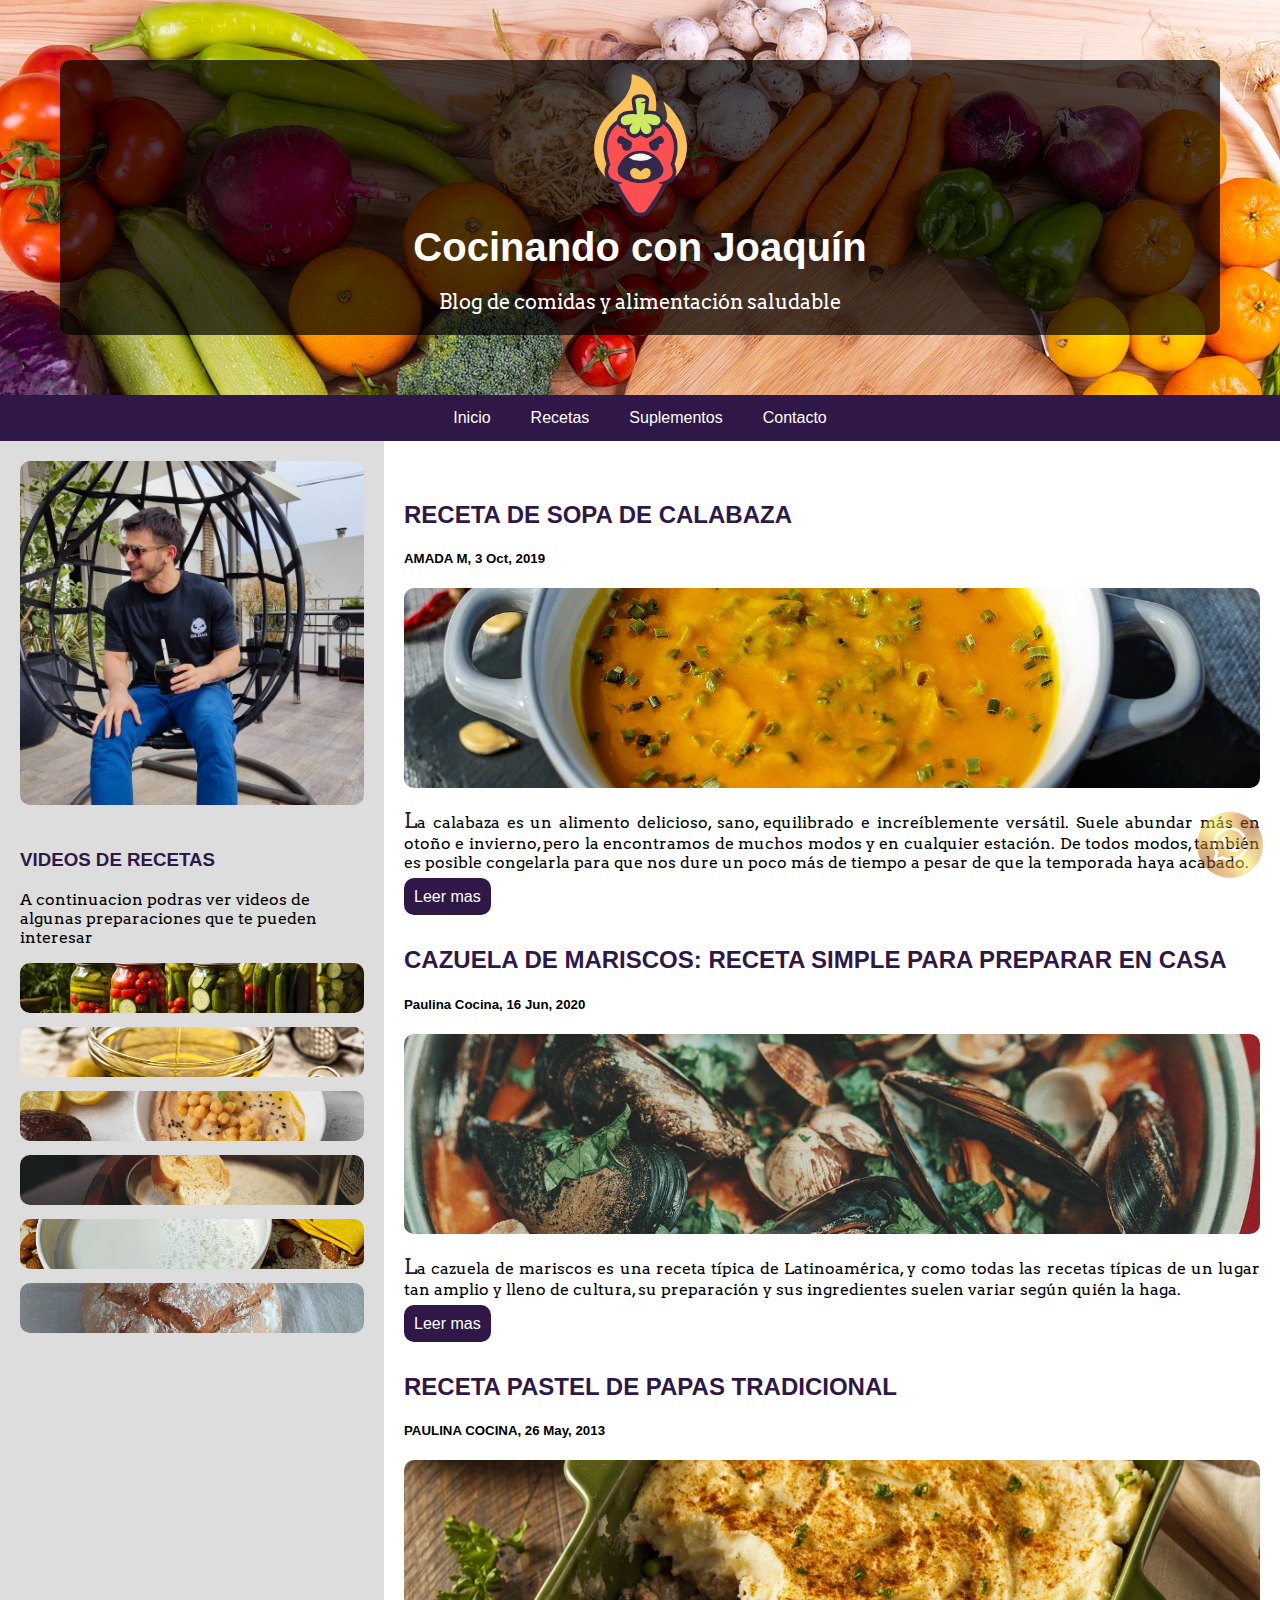
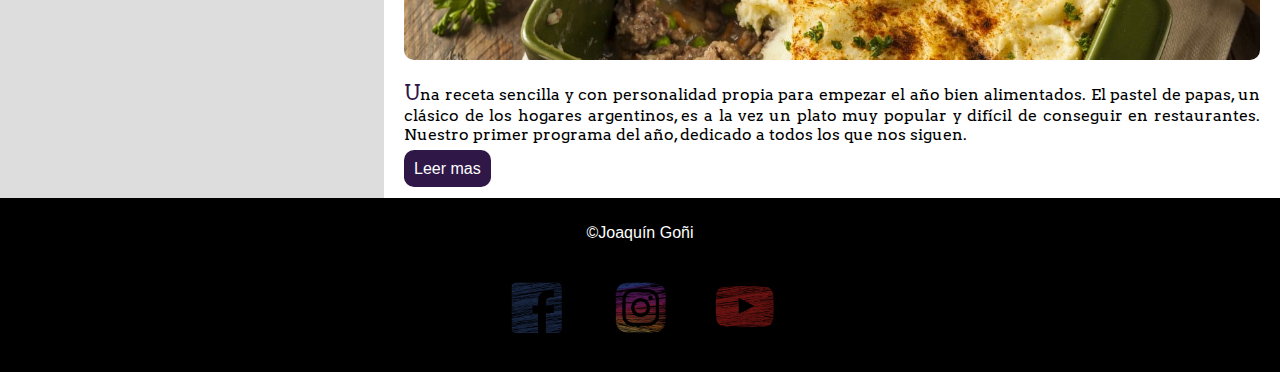
<file: recetas.html>
<!DOCTYPE html>
<html lang="es">
<head>
    <meta charset="UTF-8">
    <meta name="description" content="Blog de cocina">
    <meta name="keywords" content="Comida, recetas, ingredientes">
    <meta name="author" content="Joaquin Goñi"> 
    <meta name="viewport" content="width=device-width, initial-scale=1.0">
    <link rel="icon" type="image/jpg" href="./img/iconoweb.jpg">
    <link rel="stylesheet" href="./css/styles.css">
    <title>Cocinando con Joaquín</title>
</head>
<body>
    <!-- Header -->
    <header>
        <div>
        <img src="./img/logo.png" alt="Logo" height="150px">
        <h1>Cocinando con Joaquín</h1>
        <p>Blog de comidas y alimentación saludable</p>
        </div>
    </header>

    <!-- Navegador -->
    <nav class="navbar">
        <a href="index.html">Inicio</a>
        <a href="recetas.html">Recetas</a>
        <a href="suplementos.html">Suplementos</a>
        <a href="contacto.html">Contacto</a>
    </nav>
    
    <!-- Aside -->
    <div class="row">
        <aside>
            <div class="flip-card">
                <div class="flip-card-inner">
                    <div class="flip-card-front">
                        <img src="./img/yo.jpg" alt="Foto Joaquín" width="100%">
                    </div>
                    <div class="flip-card-back">
                        <h2>Joaquín Goñi</h2>
                        <p>Mi nombre es Joaquín Goñi y este es el trabajo final para el curso de front-end de Potrero Digital</p>
                    </div>
                </div>
            </div>

            <h3>Videos de recetas</h3>
            <p>A continuacion podras ver videos de algunas preparaciones que te pueden interesar</p>

            <a href="https://www.youtube.com/watch?v=pst2-7aOPtg" class="video-link" target="_blank">
                <h4>Pepinos en Vinagre</h4>
                <img src="./img/video1.jpg" alt="Video 1" class="video-img">
            </a>
            <a href="https://www.youtube.com/watch?v=THLV8eQx--0" class="video-link" target="_blank">
                <h4>Aceite de Oliva</h4>
                <img src="./img/aceiteoliva.jpg" alt="Video 2" class="video-img">
            </a>
            <a href="https://www.youtube.com/watch?v=_zeG2g94GAo" class="video-link" target="_blank">
                <h4>Hummus de Garbanzo</h4>
                <img src="./img/hummus.jpg" alt="Video 3" class="video-img">
            </a>
            <a href="https://www.youtube.com/watch?v=2HsB21ntUUs" class="video-link" target="_blank">
                <h4>Alioli Casero</h4>
                <img src="./img/alioli.jpg" alt="Video 4" class="video-img">
            </a>
            <a href="https://www.youtube.com/watch?v=JAgIOpF8g0c" class="video-link" target="_blank">
                <h4>Leche de Almendras</h4>
                <img src="./img/lechealmendras.jpg" alt="Video 5" class="video-img">
            </a>
            <a href="https://www.youtube.com/watch?v=GRwfWx4167E" class="video-link" target="_blank">
                <h4>Pan de Masa Madre</h4>
                <img src="./img/pan.jpg" alt="Video 6" class="video-img">
            </a>

        </aside>
        <section class="main">
            <article>
                <h2>Receta de Sopa de calabaza</h2>
                <h5>AMADA M, 3 Oct, 2019</h5>
                <img src="./img/sopacalabaza.jpg" alt="art 1">
                <p>La calabaza es un alimento delicioso, sano, equilibrado e increíblemente versátil. Suele abundar más en otoño e invierno, pero la encontramos de muchos modos y en cualquier estación. De todos modos, también es posible congelarla para que nos dure un poco más de tiempo a pesar de que la temporada haya acabado.</p>
                <a href="calabaza.html" class="read-more">Leer mas</a>
            </article>
            <article>
                <h2>Cazuela de mariscos: Receta simple para preparar en casa</h2>
                <h5>Paulina Cocina, 16 Jun, 2020</h5>
                <img src="./img/cazuelamariscos.jpg" alt="art 1">
                <p>La cazuela de mariscos es una receta típica de Latinoamérica, y como todas las recetas típicas de un lugar tan amplio y lleno de cultura, su preparación y sus ingredientes suelen variar según quién la haga.</p>
                <a href="cazuela.html" class="read-more">Leer mas</a>
            </article>
            <article>
                <h2>Receta Pastel de Papas tradicional</h2>
                <h5>PAULINA COCINA, 26 May, 2013</h5>
                <img src="./img/pasteldepapa.jpg" alt="art 1">
                <p>Una receta sencilla y con personalidad propia para empezar el año bien alimentados. El pastel de papas, un clásico de los hogares argentinos, es a la vez un plato muy popular y difícil de conseguir en restaurantes. Nuestro primer programa del año, dedicado a todos los que nos siguen.</p>
                <a href="pastel.html" class="read-more">Leer mas</a>
            </article>
        </section>

    </div>       <!--row-->

    <footer>
        <p>&copy;Joaquín Goñi</p>
        <a href="https://www.facebook.com/" target="_blank"> <img src="./img/facebook.webp" alt="FB"></a>
        <a href="https://www.instagram.com/" target="_blank"><img src="./img/instagram.webp" alt="IG"></a>
        <a href="https://www.youtube.com/" target="_blank"><img src="./img/youtube.webp" alt="YT"></a>
            
        <a href=" https://wa.me/+542914407583?text=¡Hola!" target="_blank"><img src="./img/whatsapp.webp" alt="WA" id="wa"></a>
    </footer>
    <script src="./js/script.js"></script>
</body>
</html>
</file>
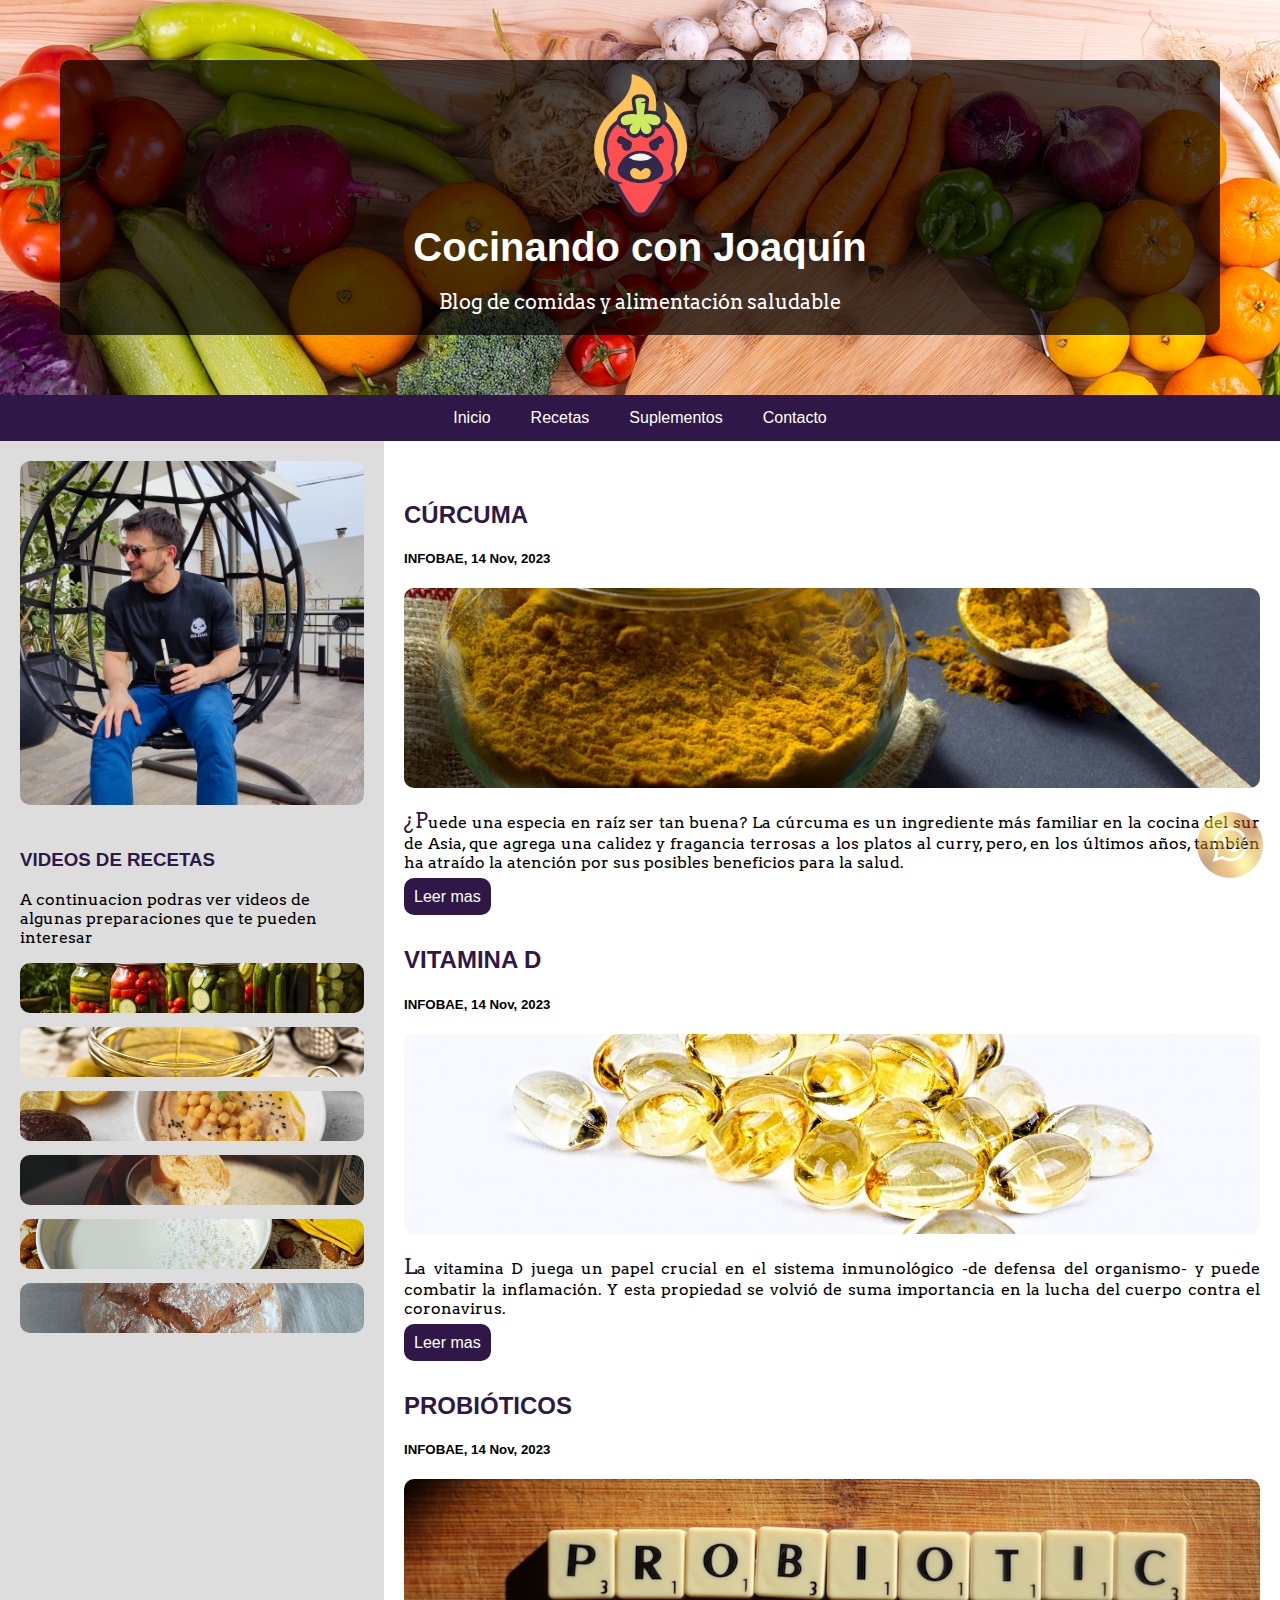
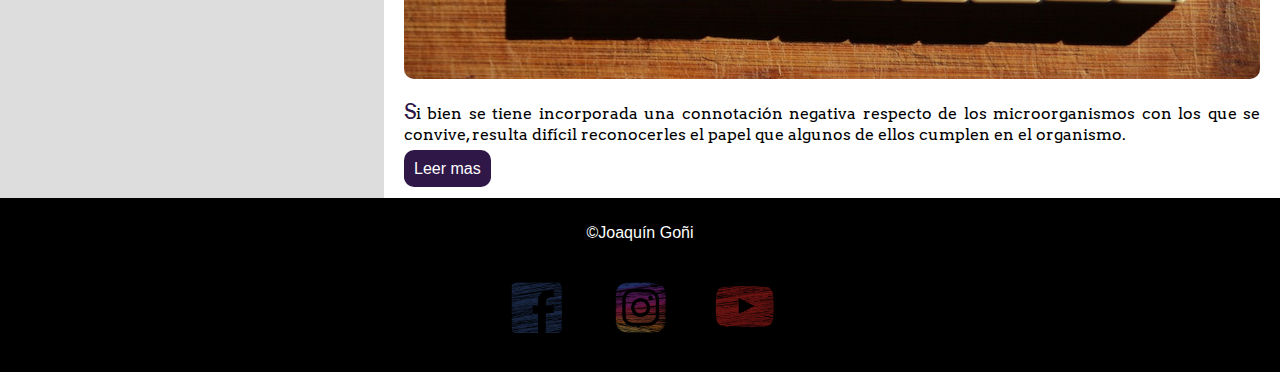
<file: suplementos.html>
<!DOCTYPE html>
<html lang="es">
<head>
    <meta charset="UTF-8">
    <meta name="description" content="Blog de cocina">
    <meta name="keywords" content="Comida, recetas, ingredientes">
    <meta name="author" content="Joaquin Goñi"> 
    <meta name="viewport" content="width=device-width, initial-scale=1.0">
    <link rel="icon" type="image/jpg" href="./img/iconoweb.jpg">
    <link rel="stylesheet" href="./css/styles.css">
    <title>Cocinando con Joaquín</title>
</head>
<body>
    <!-- Header -->
    <header>
        <div>
        <img src="./img/logo.png" alt="Logo" height="150px">
        <h1>Cocinando con Joaquín</h1>
        <p>Blog de comidas y alimentación saludable</p>
        </div>
    </header>

    <!-- Navegador -->
    <nav class="navbar">
        <a href="index.html">Inicio</a>
        <a href="recetas.html">Recetas</a>
        <a href="suplementos.html">Suplementos</a>
        <a href="contacto.html">Contacto</a>
    </nav>
    
    <!-- Aside -->
    <div class="row">
        <aside>
            <div class="flip-card">
                <div class="flip-card-inner">
                    <div class="flip-card-front">
                        <img src="./img/yo.jpg" alt="Foto Joaquín" width="100%">
                    </div>
                    <div class="flip-card-back">
                        <h2>Joaquín Goñi</h2>
                        <p>Mi nombre es Joaquín Goñi y este es el trabajo final para el curso de front-end de Potrero Digital</p>
                    </div>
                </div>
            </div>

            <h3>Videos de recetas</h3>
            <p>A continuacion podras ver videos de algunas preparaciones que te pueden interesar</p>

            <a href="https://www.youtube.com/watch?v=pst2-7aOPtg" class="video-link" target="_blank">
                <h4>Pepinos en Vinagre</h4>
                <img src="./img/video1.jpg" alt="Video 1" class="video-img">
            </a>
            <a href="https://www.youtube.com/watch?v=THLV8eQx--0" class="video-link" target="_blank">
                <h4>Aceite de Oliva</h4>
                <img src="./img/aceiteoliva.jpg" alt="Video 2" class="video-img">
            </a>
            <a href="https://www.youtube.com/watch?v=_zeG2g94GAo" class="video-link" target="_blank">
                <h4>Hummus de Garbanzo</h4>
                <img src="./img/hummus.jpg" alt="Video 3" class="video-img">
            </a>
            <a href="https://www.youtube.com/watch?v=2HsB21ntUUs" class="video-link" target="_blank">
                <h4>Alioli Casero</h4>
                <img src="./img/alioli.jpg" alt="Video 4" class="video-img">
            </a>
            <a href="https://www.youtube.com/watch?v=JAgIOpF8g0c" class="video-link" target="_blank">
                <h4>Leche de Almendras</h4>
                <img src="./img/lechealmendras.jpg" alt="Video 5" class="video-img">
            </a>
            <a href="https://www.youtube.com/watch?v=GRwfWx4167E" class="video-link" target="_blank">
                <h4>Pan de Masa Madre</h4>
                <img src="./img/pan.jpg" alt="Video 6" class="video-img">
            </a>

        </aside>
        <section class="main">
            <article>
                <h2>Cúrcuma</h2>
                <h5>INFOBAE, 14 Nov, 2023</h5>
                <img src="./img/curcuma.jpg" alt="art 1">
                <p>¿Puede una especia en raíz ser tan buena? La cúrcuma es un ingrediente más familiar en la cocina del sur de Asia, que agrega una calidez y fragancia terrosas a los platos al curry, pero, en los últimos años, también ha atraído la atención por sus posibles beneficios para la salud.</p>
                <a href="curcuma.html" class="read-more">Leer mas</a>
            </article>
            <article>
                <h2>Vitamina D</h2>
                <h5>INFOBAE, 14 Nov, 2023</h5>
                <img src="./img/vitaminad.jpg" alt="art 2">
                <p>La vitamina D juega un papel crucial en el sistema inmunológico -de defensa del organismo- y puede combatir la inflamación. Y esta propiedad se volvió de suma importancia en la lucha del cuerpo contra el coronavirus.</p>
                <a href="vitaminad.html" class="read-more">Leer mas</a>
            </article>
            <article>
                <h2>Probióticos</h2>
                <h5>INFOBAE, 14 Nov, 2023</h5>
                <img src="./img/probioticos.jpg" alt="art 3">
                <p>Si bien se tiene incorporada una connotación negativa respecto de los microorganismos con los que se convive, resulta difícil reconocerles el papel que algunos de ellos cumplen en el organismo.</p>
                <a href="probioticos.html" class="read-more">Leer mas</a>
            </article>
        </section>

    </div>       <!--row-->

    <footer>
        <p>&copy;Joaquín Goñi</p>
        <a href="https://www.facebook.com/" target="_blank"> <img src="./img/facebook.webp" alt="FB"></a>
        <a href="https://www.instagram.com/" target="_blank"><img src="./img/instagram.webp" alt="IG"></a>
        <a href="https://www.youtube.com/" target="_blank"><img src="./img/youtube.webp" alt="YT"></a>
            
        <a href=" https://wa.me/+542914407583?text=¡Hola!" target="_blank"><img src="./img/whatsapp.webp" alt="WA" id="wa"></a>
    </footer>
    <script src="./js/script.js"></script>
</body>
</html>
</file>
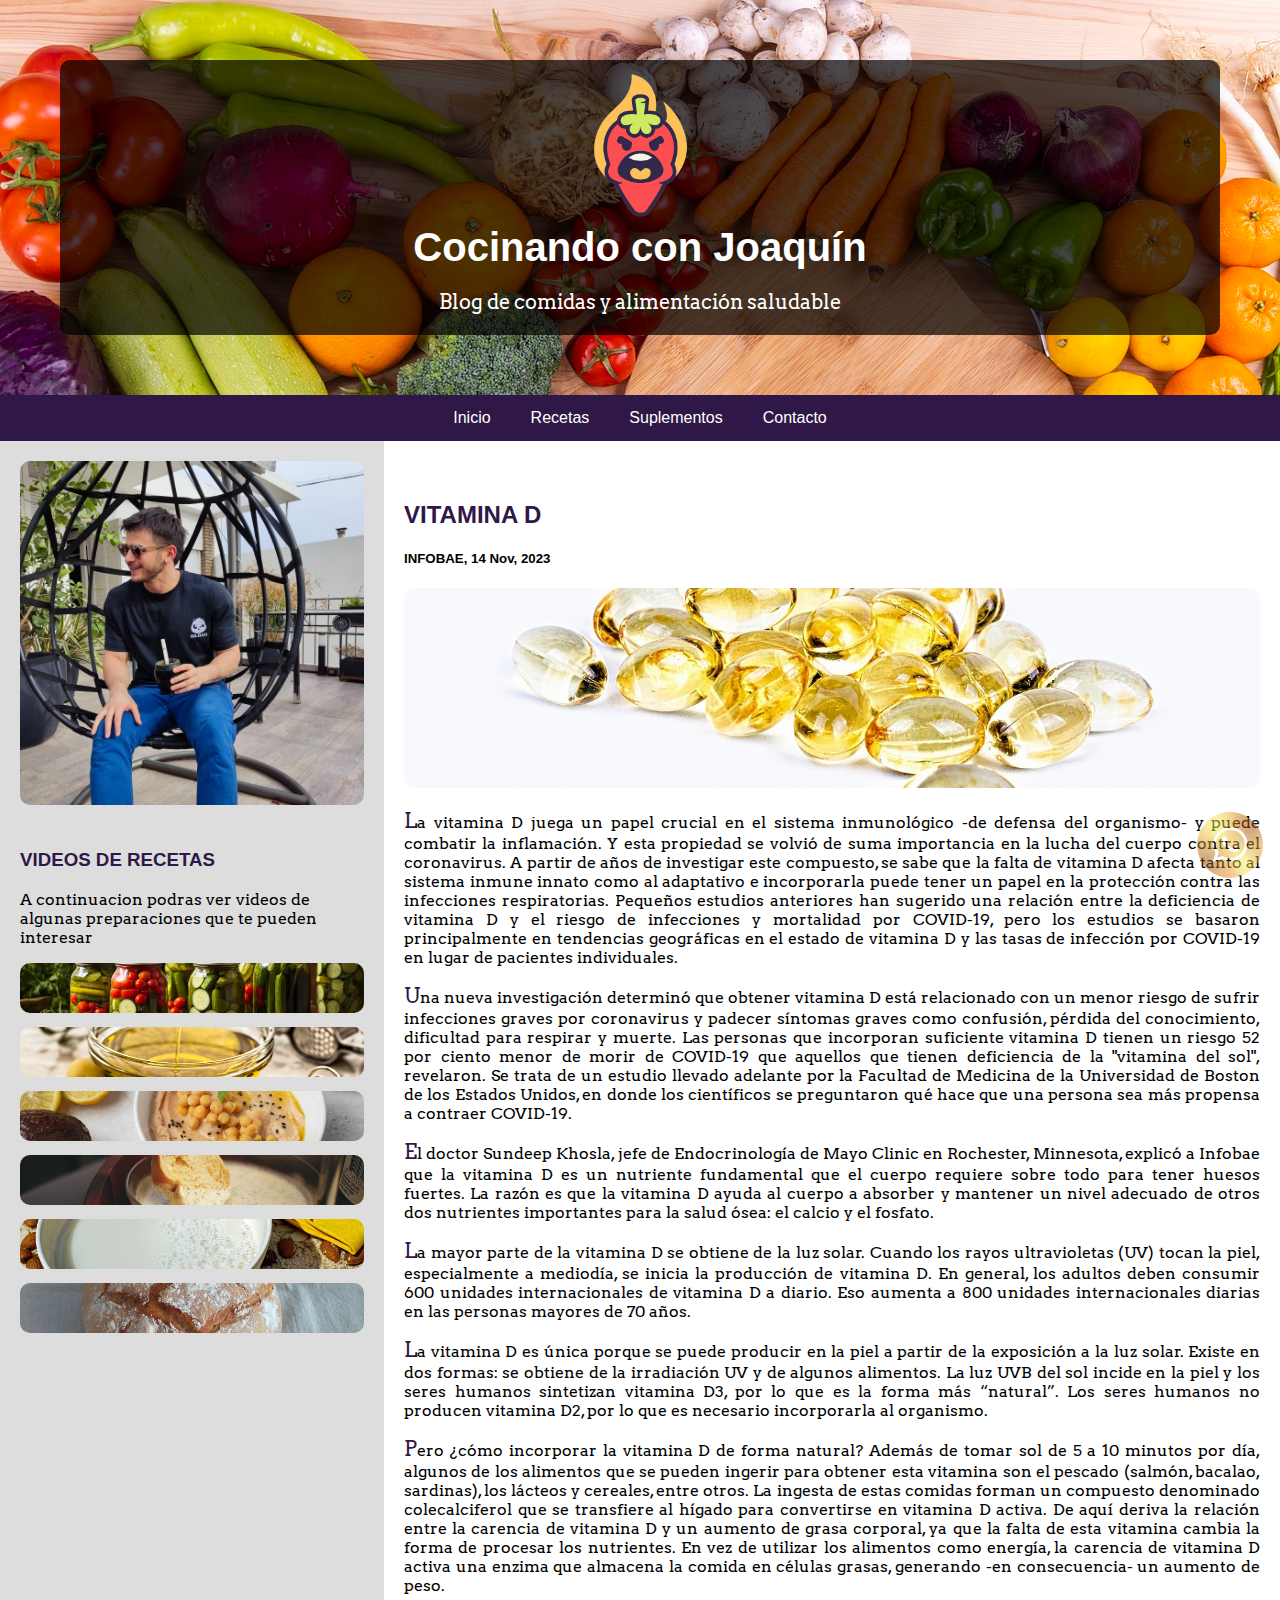
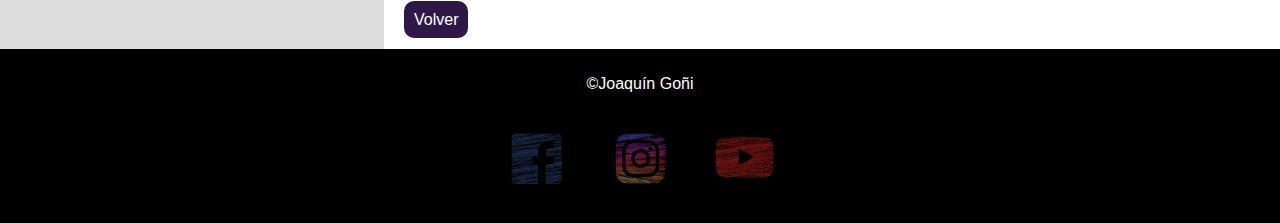
<file: vitaminad.html>
<!DOCTYPE html>
<html lang="es">
<head>
    <meta charset="UTF-8">
    <meta name="description" content="Blog de cocina">
    <meta name="keywords" content="Comida, recetas, ingredientes">
    <meta name="author" content="Joaquin Goñi"> 
    <meta name="viewport" content="width=device-width, initial-scale=1.0">
    <link rel="icon" type="image/jpg" href="./img/iconoweb.jpg">
    <link rel="stylesheet" href="./css/styles.css">
    <title>Cocinando con Joaquín</title>
</head>
<body>
    <!-- Header -->
    <header>
        <div>
        <img src="./img/logo.png" alt="Logo" height="150px">
        <h1>Cocinando con Joaquín</h1>
        <p>Blog de comidas y alimentación saludable</p>
        </div>
    </header>

    <!-- Navegador -->
    <nav class="navbar">
        <a href="index.html">Inicio</a>
        <a href="recetas.html">Recetas</a>
        <a href="suplementos.html">Suplementos</a>
        <a href="contacto.html">Contacto</a>
    </nav>
    
    <!-- Aside -->
    <div class="row">
        <aside>
            <div class="flip-card">
                <div class="flip-card-inner">
                    <div class="flip-card-front">
                        <img src="./img/yo.jpg" alt="Foto Joaquín" width="100%">
                    </div>
                    <div class="flip-card-back">
                        <h2>Joaquín Goñi</h2>
                        <p>Mi nombre es Joaquín Goñi y este es el trabajo final para el curso de front-end de Potrero Digital</p>
                    </div>
                </div>
            </div>

            <h3>Videos de recetas</h3>
            <p>A continuacion podras ver videos de algunas preparaciones que te pueden interesar</p>

            <a href="https://www.youtube.com/watch?v=pst2-7aOPtg" class="video-link" target="_blank">
                <h4>Pepinos en Vinagre</h4>
                <img src="./img/video1.jpg" alt="Video 1" class="video-img">
            </a>
            <a href="https://www.youtube.com/watch?v=THLV8eQx--0" class="video-link" target="_blank">
                <h4>Aceite de Oliva</h4>
                <img src="./img/aceiteoliva.jpg" alt="Video 2" class="video-img">
            </a>
            <a href="https://www.youtube.com/watch?v=_zeG2g94GAo" class="video-link" target="_blank">
                <h4>Hummus de Garbanzo</h4>
                <img src="./img/hummus.jpg" alt="Video 3" class="video-img">
            </a>
            <a href="https://www.youtube.com/watch?v=2HsB21ntUUs" class="video-link" target="_blank">
                <h4>Alioli Casero</h4>
                <img src="./img/alioli.jpg" alt="Video 4" class="video-img">
            </a>
            <a href="https://www.youtube.com/watch?v=JAgIOpF8g0c" class="video-link" target="_blank">
                <h4>Leche de Almendras</h4>
                <img src="./img/lechealmendras.jpg" alt="Video 5" class="video-img">
            </a>
            <a href="https://www.youtube.com/watch?v=GRwfWx4167E" class="video-link" target="_blank">
                <h4>Pan de Masa Madre</h4>
                <img src="./img/pan.jpg" alt="Video 6" class="video-img">
            </a>

        </aside>
        <section class="main">
            <article>
                <h2>Vitamina D</h2>
                <h5>INFOBAE, 14 Nov, 2023</h5>
                <img src="./img/vitaminad.jpg" alt="art 2">
                <p>La vitamina D juega un papel crucial en el sistema inmunológico -de defensa del organismo- y puede combatir la inflamación. Y esta propiedad se volvió de suma importancia en la lucha del cuerpo contra el coronavirus. A partir de años de investigar este compuesto, se sabe que la falta de vitamina D afecta tanto al sistema inmune innato como al adaptativo e incorporarla puede tener un papel en la protección contra las infecciones respiratorias. Pequeños estudios anteriores han sugerido una relación entre la deficiencia de vitamina D y el riesgo de infecciones y mortalidad por COVID-19, pero los estudios se basaron principalmente en tendencias geográficas en el estado de vitamina D y las tasas de infección por COVID-19 en lugar de pacientes individuales.</p>
                <p>Una nueva investigación determinó que obtener vitamina D está relacionado con un menor riesgo de sufrir infecciones graves por coronavirus y padecer síntomas graves como confusión, pérdida del conocimiento, dificultad para respirar y muerte. Las personas que incorporan suficiente vitamina D tienen un riesgo 52 por ciento menor de morir de COVID-19 que aquellos que tienen deficiencia de la "vitamina del sol", revelaron. Se trata de un estudio llevado adelante por la Facultad de Medicina de la Universidad de Boston de los Estados Unidos, en donde los científicos se preguntaron qué hace que una persona sea más propensa a contraer COVID-19.</p>
                <p>El doctor Sundeep Khosla, jefe de Endocrinología de Mayo Clinic en Rochester, Minnesota, explicó a Infobae que la vitamina D es un nutriente fundamental que el cuerpo requiere sobre todo para tener huesos fuertes. La razón es que la vitamina D ayuda al cuerpo a absorber y mantener un nivel adecuado de otros dos nutrientes importantes para la salud ósea: el calcio y el fosfato.</p>
                <p>La mayor parte de la vitamina D se obtiene de la luz solar. Cuando los rayos ultravioletas (UV) tocan la piel, especialmente a mediodía, se inicia la producción de vitamina D. En general, los adultos deben consumir 600 unidades internacionales de vitamina D a diario. Eso aumenta a 800 unidades internacionales diarias en las personas mayores de 70 años.</p>
                <p>La vitamina D es única porque se puede producir en la piel a partir de la exposición a la luz solar. Existe en dos formas: se obtiene de la irradiación UV y de algunos alimentos. La luz UVB del sol incide en la piel y los seres humanos sintetizan vitamina D3, por lo que es la forma más “natural”. Los seres humanos no producen vitamina D2, por lo que es necesario incorporarla al organismo.</p>
                <p>Pero ¿cómo incorporar la vitamina D de forma natural? Además de tomar sol de 5 a 10 minutos por día, algunos de los alimentos que se pueden ingerir para obtener esta vitamina son el pescado (salmón, bacalao, sardinas), los lácteos y cereales, entre otros. La ingesta de estas comidas forman un compuesto denominado colecalciferol que se transfiere al hígado para convertirse en vitamina D activa. De aquí deriva la relación entre la carencia de vitamina D y un aumento de grasa corporal, ya que la falta de esta vitamina cambia la forma de procesar los nutrientes. En vez de utilizar los alimentos como energía, la carencia de vitamina D activa una enzima que almacena la comida en células grasas, generando -en consecuencia- un aumento de peso.</p>
                <a href="suplementos.html" class="read-more">Volver</a>
            </article>
        </section>

    </div>       <!--row-->

    <footer>
        <p>&copy;Joaquín Goñi</p>
        <a href="https://www.facebook.com/" target="_blank"> <img src="./img/facebook.webp" alt="FB"></a>
        <a href="https://www.instagram.com/" target="_blank"><img src="./img/instagram.webp" alt="IG"></a>
        <a href="https://www.youtube.com/" target="_blank"><img src="./img/youtube.webp" alt="YT"></a>
            
        <a href=" https://wa.me/+542914407583?text=¡Hola!" target="_blank"><img src="./img/whatsapp.webp" alt="WA" id="wa"></a>
    </footer>
    <script src="./js/script.js"></script>
</body>
</html>
</file>
<file: css/styles.css>
@import "colors.css";
@import "common.css";
@import "header.css";
@import "navbar.css";
@import "aside.css";
@import "content.css";
@import "footer.css";

@import "flipcard.css";
@import url('https://fonts.googleapis.com/css2?family=Arvo&display=swap');
</file>
